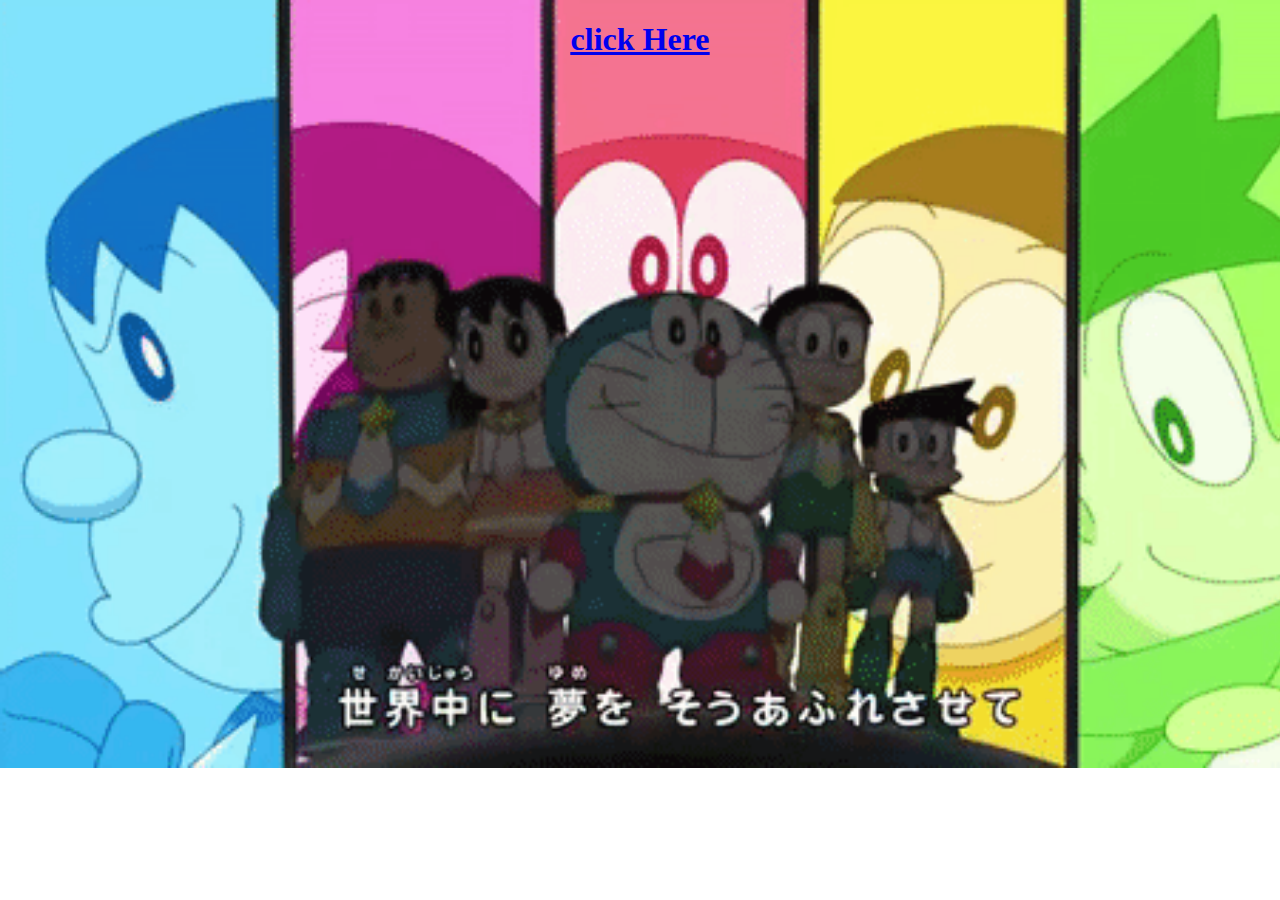
<file: doremon/index.html>
<!DOCTYPE html>
<html>
<head>
<meta name="viewport" content="width=device-width, initial-scale=1">
<title>introduction folder</title>
</head>
<a href="doremon.html">
<body style="background-image: url(doremon1.gif);background-repeat:no-repeat;background-size:1365px; background-position;6 ">
<center><u><b><h1>click Here</h1></b></u></center>
</a>
</body>
</html>
</file>
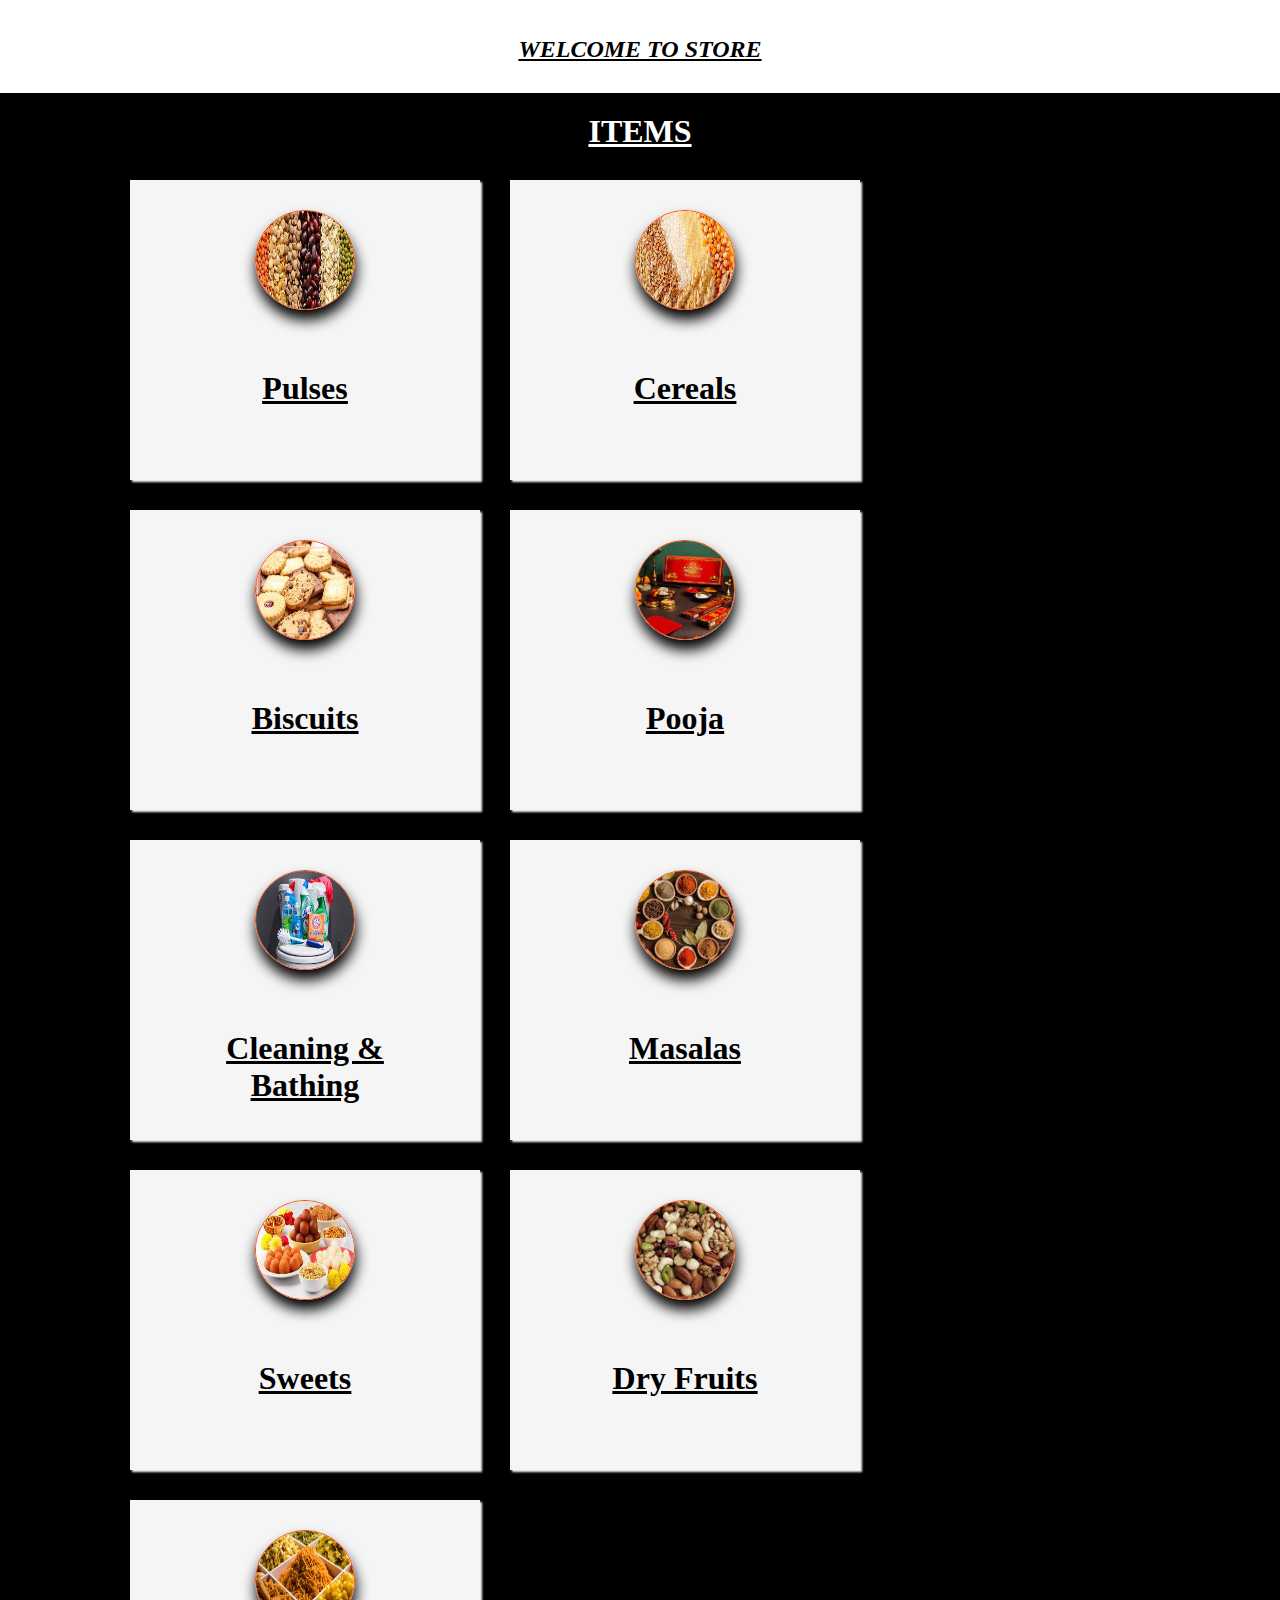
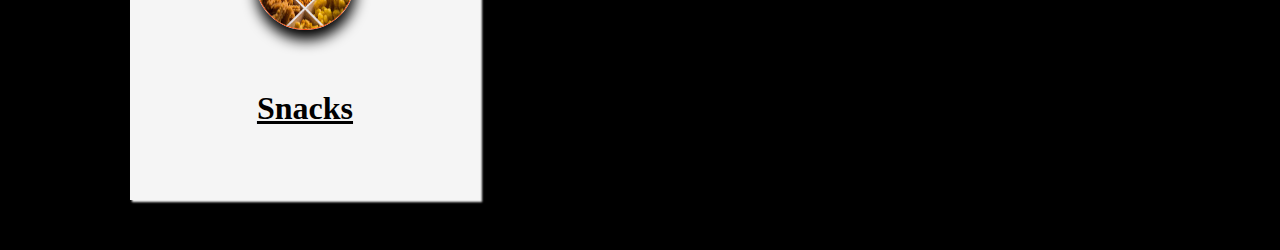
<file: mama's web/index.html>
<!DOCTYPE html>
<html lang="en">
<head>
    <meta charset="UTF-8">
    <meta name="viewport" content="width=device-width, initial-scale=1.0">
    <title>Kamal Kirana Store</title>
    <link rel="stylesheet" href="main.css"
</head>
<body>
    <br><br>
    <center>
    <i><u><h2>WELCOME TO STORE</h2></u></i>
</center>
<div id="items">
<h1><u>ITEMS</u></h1>

<div id="rows">
<div id="columns">
    <div class="box">
    <a href="pulses.html" target="main">
	<div class="image">
	<img src="pulses.jpg"></img>
         <br>
    </div>
	<div class="sub_tag">
	<u><h1>Pulses</h1></u>
	</div>
</a>
</div>
</div>

<div class="columns">
    <div class="box">
    <a href="cereals.html" target="main">
	<div class="image">
	<img src="cereals.jpg"></img>
         <br>
    </div>
	<div class="sub_tag">
	<u><h1>Cereals</h1></u>
	</div>
</a>
</div>
</div>

<div class="columns">
    <div class="box">
    <a href="biscuits.html" target="main">
	<div class="image">
	<img src="biscuits.jpg"></img>
         <br>
    </div>
	<div class="sub_tag">
	<u><h1>Biscuits</h1></u>
	</div>
</a>
</div>
</div>

<div class="columns">
    <div class="box">
    <a href="pooja.html" target="main">
	<div class="image">
	<img src="pooja.jpg"></img>
         <br>
    </div>
	<div class="sub_tag">
	<u><h1>Pooja</h1></u>
	</div>
</a>
</div>
</div>

<div id="columns">
    <div class="box">
    <a href="clean.html" target="main">
	<div class="image">
	<img src="clean.jpg"></img>
         <br>
    </div>
	<div class="sub_tag">
	<u><h1>Cleaning & Bathing</h1></u>
	</div>
</a>
</div>
</div>

<div id="columns">
    <div class="box">
    <a href="masalas.html" target="main">
	<div class="image">
	<img src="masalas.jpg"></img>
         <br>
    </div>
	<div class="sub_tag">
	<u><h1>Masalas</h1></u>
	</div>
</a>
</div>
</div>

<div id="columns">
    <div class="box">
    <a href="sweets.html" target="main">
	<div class="image">
	<img src="sweets.jpg"></img>
         <br>
    </div>
	<div class="sub_tag">
	<u><h1>Sweets</h1></u>
	</div>
</a>
</div>
</div>

<div id="columns">
    <div class="box">
    <a href="dry_fruits.html" target="main">
	<div class="image">
	<img src="dry_fruits.jpg"></img>
         <br>
    </div>
	<div class="sub_tag">
	<u><h1>Dry Fruits</h1></u>
	</div>
</a>
</div>
</div>

<div id="columns">
    <div class="box">
    <a href="snacks.html" target="main">
	<div class="image">
	<img src="snacks.jpg"></img>
         <br>
    </div>
	<div class="sub_tag">
	<u><h1>Snacks</h1></u>
	</div>
</a>
</div>
</div>

</div>
</div>
</body>
</html>
</file>
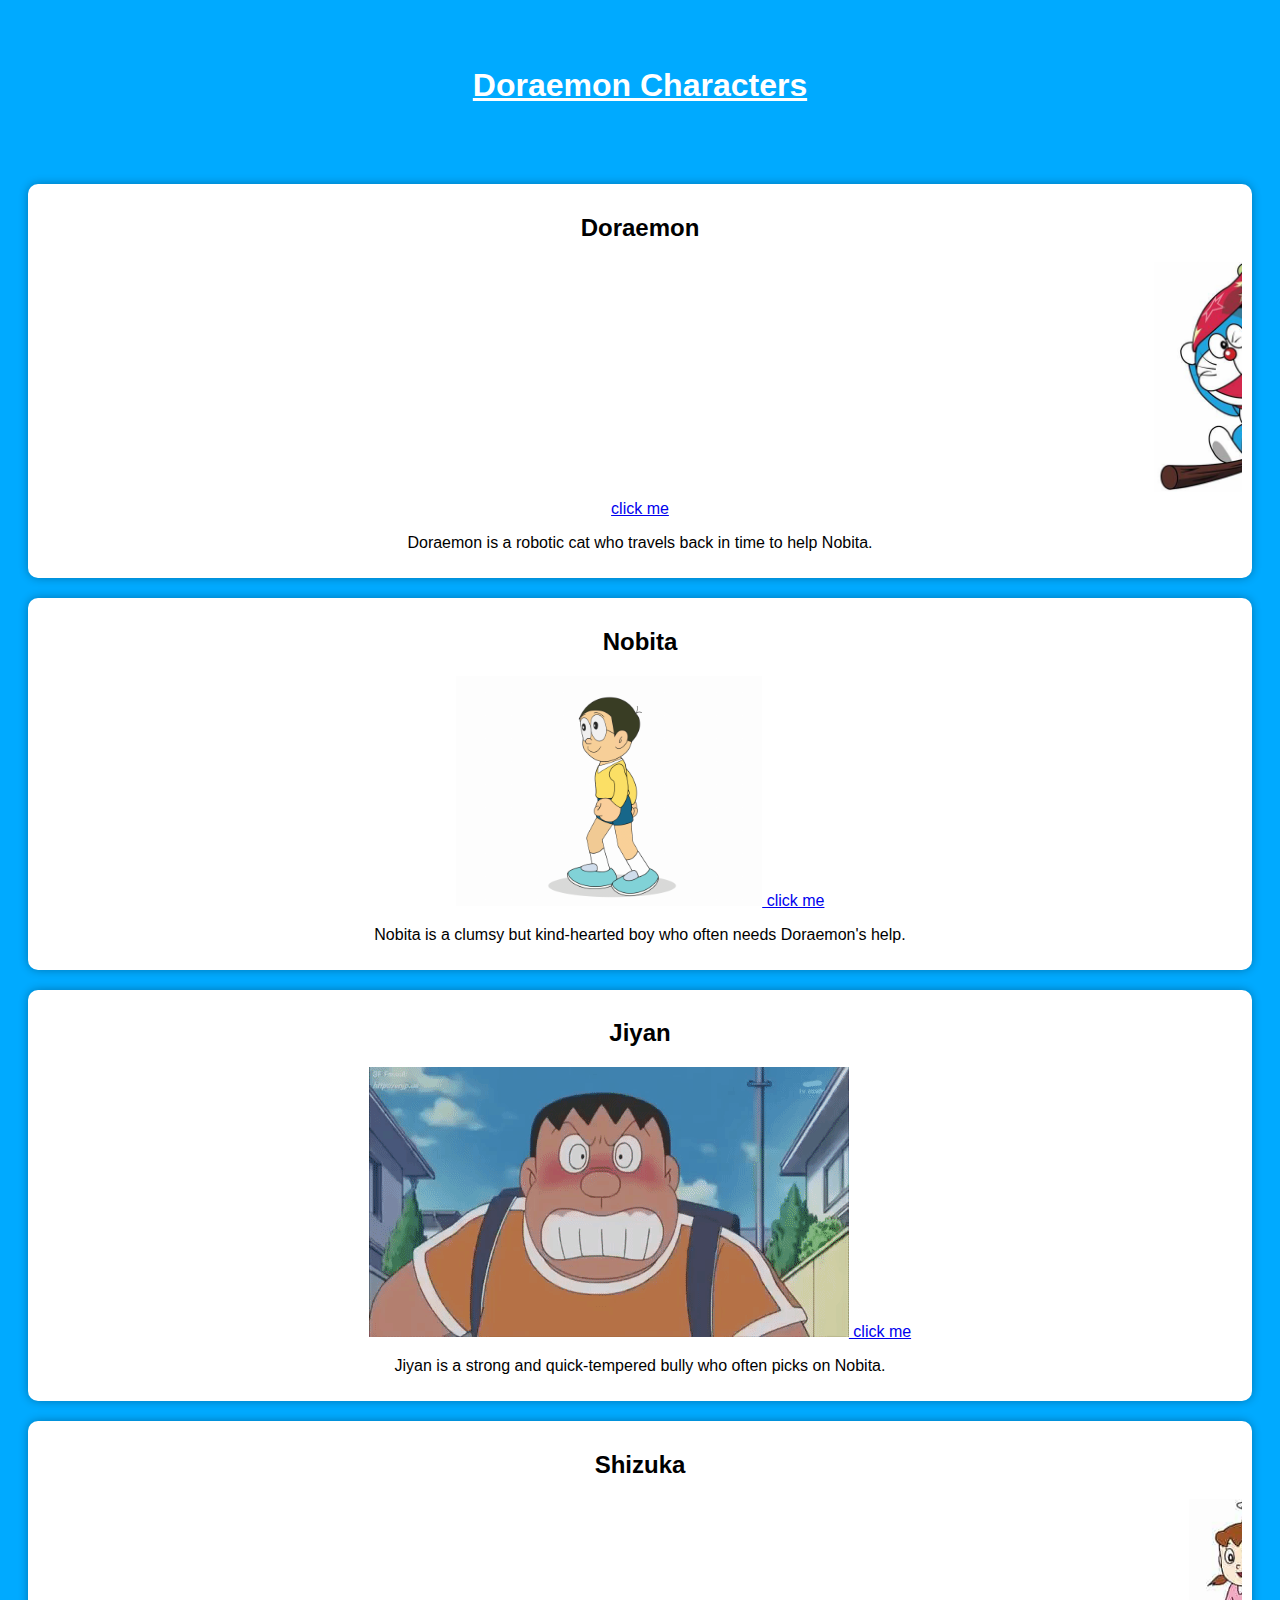
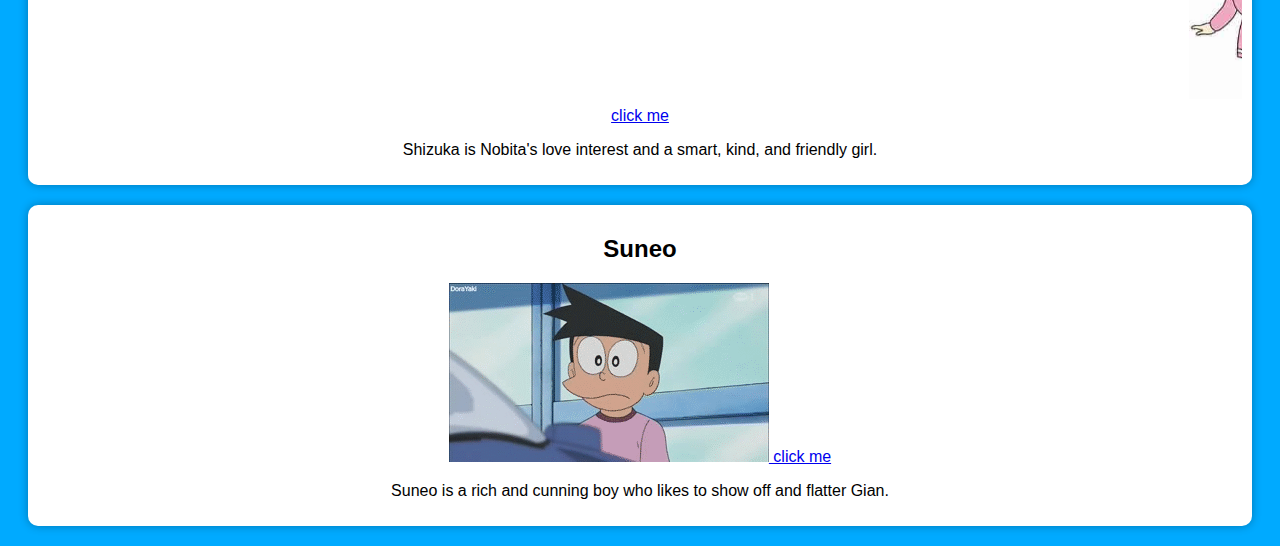
<file: doremon/doremon.html>
<!DOCTYPE html>
<html lang="en">
<head>
    <meta charset="UTF-8">
    <meta name="viewport" content="width=device-width, initial-scale=1.0">
	<meta name="viewport" content="width=device-width, initial-scale=1">
    <title>Doraemon Characters</title>
    <style>
        body {
            background-color: #00aaff;
            font-family: Arial, sans-serif;
        }
        h1 {
            text-align: center;
            color: white;
            padding: 20px;
        }
        .character {
            text-align: center;
            margin: 20px;
            padding: 10px;
            background-color: white;
            border-radius: 10px;
            box-shadow: 0 0 10px rgba(0, 0, 0, 0.3);
        }
        .character img {
            max-width: 100%;
        }
    </style>
</head>
<body>
<audio autoplay loop src="Doraemon.mp3" type="audio"></audio>

    <u style="text-align: center;
            color: white;
            padding: 20px;" ><h1>Doraemon Characters</h1></u>

    <div class="character">
        <h2>Doraemon</h2>
        <a href="doremon_file.html">
		<marquee scrollamount="10"><img src="doremon1.jpg" alt="Doraemon"height="230"></marquee>
		click me</a>
        <p>Doraemon is a robotic cat who travels back in time to help Nobita.</p>
    </div>

    <div class="character">
        <h2>Nobita</h2>
       <a href="nobita_file.html" >
	   <img src="nobita1.gif" alt="Nobita Nobi" height="230">
		click me</a>
        <p>Nobita is a clumsy but kind-hearted boy who often needs Doraemon's help.</p>
    </div>
	
	    <div class="character">
        <h2>Jiyan</h2>
       <a href="jiyan_file.html" >
	   <img src="jiyan1.gif" alt="Nobita Nobi">
		click me</a>
        <p>Jiyan is a strong and quick-tempered bully who often picks on Nobita.</p>
    </div>

    <div class="character">
        <h2>Shizuka</h2>
        <a href="shizuka_file.html" >
		<marquee direction="left"><img src="shizuka.jpg" alt="Nobita Nobi" height="200"></marquee>
		click me</a>
        <p>Shizuka is Nobita's love interest and a smart, kind, and friendly girl. </p>
    </div>
	
	<div class="character">
        <h2>Suneo</h2>
        <a href="suneo_file.html" >
		<img src="suneo1.gif" alt="Nobita Nobi">
		click me</a>
        <p>Suneo is a rich and cunning boy who likes to show off and flatter Gian. </p>
    </div>
	



    <!-- Add more characters as needed -->

</body>
</html>
</file>
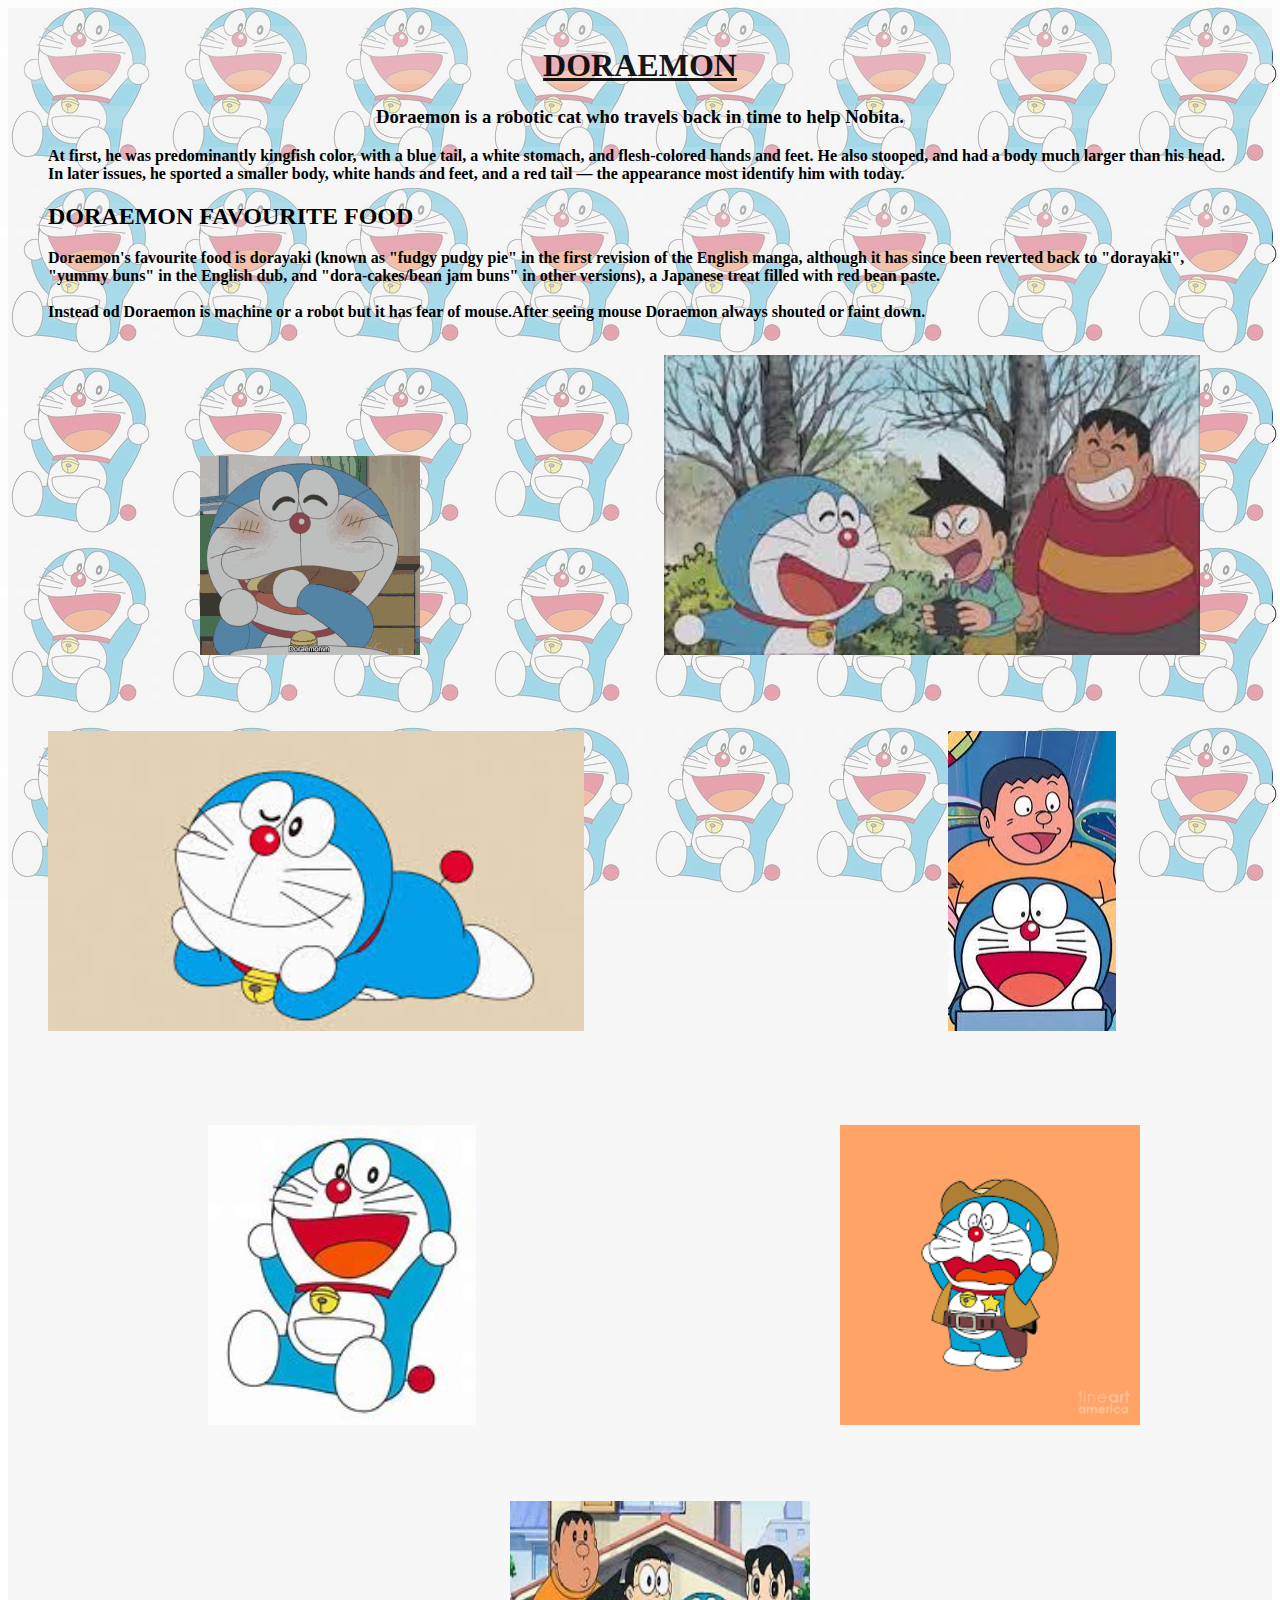
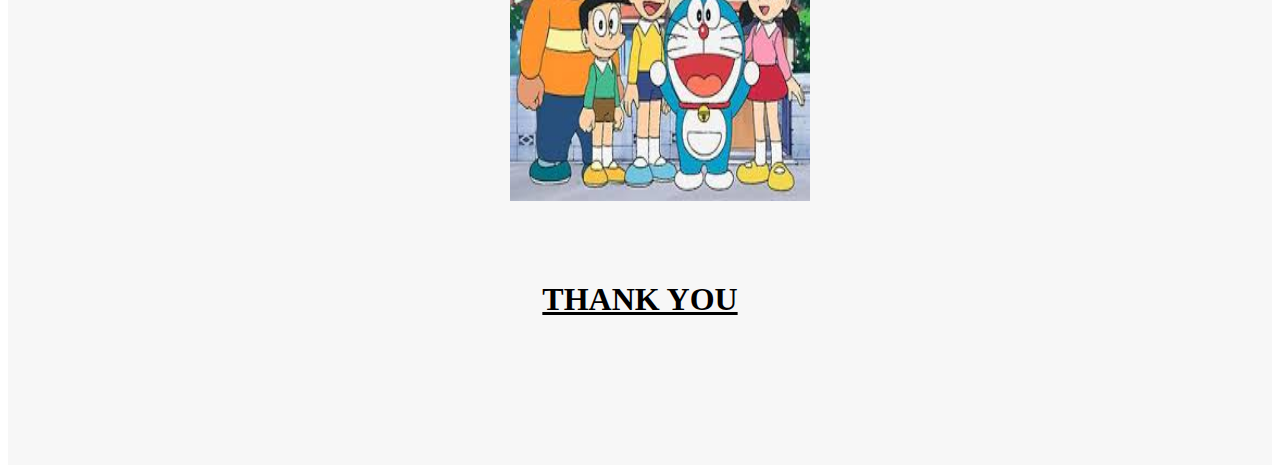
<file: doremon/doremon_file.html>
<!--doreamon file-->
<!DOCTYPE html>
<html>
<head>
<title>the doraemon </title>
	<link rel="stylesheet" href="opecity.css">
	<meta name="viewport" content="width=device-width, initial-scale=1">
</head>
<body background="doraemon.jpg" style="background-attachment:fixed;">
<audio autoplay loop src="Doraemon.mp3" type="audio"></audio>
<div style="background-color:#f2f2f295; color:black;">
<br>
<b><u><h1 style="opacity:0.9; color:black; text-align:center;">DORAEMON</h1></u></b>
<b><h3 align="center">Doraemon is a robotic cat who travels back in time to help Nobita.</h3></b>
<b><blockquote><p>At first, he was predominantly kingfish color, with a blue tail, a white stomach, and flesh-colored hands and feet. He also stooped, and had a body much larger than his head. In later issues, he sported a smaller body, white hands and feet, and a red tail — the appearance most identify him with today. <br>
<h2>DORAEMON FAVOURITE FOOD</h2>
Doraemon's favourite food is dorayaki (known as "fudgy pudgy pie" in the first revision of the English manga, although it has since been reverted back to "dorayaki", "yummy buns" in the English dub, and "dora-cakes/bean jam buns" in other versions), a Japanese treat filled with red bean paste.
<br><br>Instead od Doraemon is machine or a robot but it has fear of mouse.After seeing mouse Doraemon always shouted or faint down.
</p></blockquote></b>
<br> 
 &nbsp; &nbsp; &nbsp; &nbsp; &nbsp; &nbsp; &nbsp; &nbsp; &nbsp;  &nbsp; &nbsp; &nbsp; &nbsp; &nbsp; 
  &nbsp; &nbsp; &nbsp; &nbsp; &nbsp; 
  &nbsp; &nbsp; &nbsp; &nbsp; &nbsp; 

<img src="doracake.gif"></img>
 &nbsp; &nbsp; &nbsp; &nbsp; &nbsp; &nbsp; &nbsp; &nbsp; &nbsp; &nbsp; &nbsp; &nbsp; &nbsp; &nbsp; &nbsp; &nbsp; &nbsp; &nbsp; &nbsp; &nbsp; &nbsp; &nbsp; &nbsp; &nbsp; &nbsp; &nbsp; &nbsp; &nbsp; &nbsp; &nbsp; 
 <img src="suneo2.jpg" height="300"></img>
    <br><br><br><br><br>&nbsp; &nbsp; &nbsp; &nbsp; &nbsp;  
	 <img src="doraemon2.jpg" height="300"></img>
   &nbsp; &nbsp; &nbsp; &nbsp; &nbsp; 
  &nbsp; &nbsp; &nbsp; &nbsp; &nbsp; 
    &nbsp; &nbsp; &nbsp; &nbsp; &nbsp; 
  &nbsp; &nbsp; &nbsp; &nbsp; &nbsp; 
      &nbsp; &nbsp; &nbsp; &nbsp; &nbsp; 
  &nbsp; &nbsp; &nbsp; &nbsp; &nbsp; 
&nbsp; &nbsp; &nbsp; &nbsp; &nbsp; 
      &nbsp; &nbsp; &nbsp; &nbsp; &nbsp; 
  &nbsp; &nbsp; &nbsp; &nbsp; &nbsp; 


   <img src="jiyan8.jpg" height="300"></img>
  &nbsp; &nbsp; &nbsp; &nbsp; &nbsp; 
  &nbsp; &nbsp; &nbsp; &nbsp; &nbsp; 
    &nbsp; &nbsp; &nbsp; &nbsp; &nbsp; 
  &nbsp; &nbsp; &nbsp; &nbsp; &nbsp; 
      &nbsp; &nbsp; &nbsp; &nbsp; &nbsp; 
<br><br><br><br><br>

     &nbsp; &nbsp; &nbsp; &nbsp; &nbsp; 
  &nbsp; &nbsp; &nbsp; &nbsp; &nbsp; 
    &nbsp; &nbsp; &nbsp; &nbsp; &nbsp; 
  &nbsp; &nbsp; &nbsp; &nbsp; &nbsp; 
  &nbsp; &nbsp; &nbsp; &nbsp; &nbsp; 
	  

<img src="doraemon.jpg" height="300"></img>
  &nbsp; &nbsp; &nbsp; &nbsp; &nbsp; 
  &nbsp; &nbsp; &nbsp; &nbsp; &nbsp; 
    &nbsp; &nbsp; &nbsp; &nbsp; &nbsp; 
  &nbsp; &nbsp; &nbsp; &nbsp; &nbsp; 
    &nbsp; &nbsp; &nbsp; &nbsp; &nbsp; 
  &nbsp; &nbsp; &nbsp; &nbsp; &nbsp; 
  &nbsp; &nbsp; &nbsp; &nbsp; &nbsp; 
      &nbsp; &nbsp; &nbsp; &nbsp; &nbsp; 
  &nbsp; &nbsp; &nbsp; &nbsp; &nbsp; 


 <img src="doraemon1.jpg" height="300" width="300"></img>
<br><br><br><br><br>
<center>  &nbsp; &nbsp; &nbsp; &nbsp; &nbsp; 
<img src="group.jpg" height="300" width="300"></img>	
<br><br><br><br>
<u><b><h1>THANK YOU</h1></b><u>
</center>
<br><br><br><br><br><br><br>
</div>
</body>
</html>
</file>
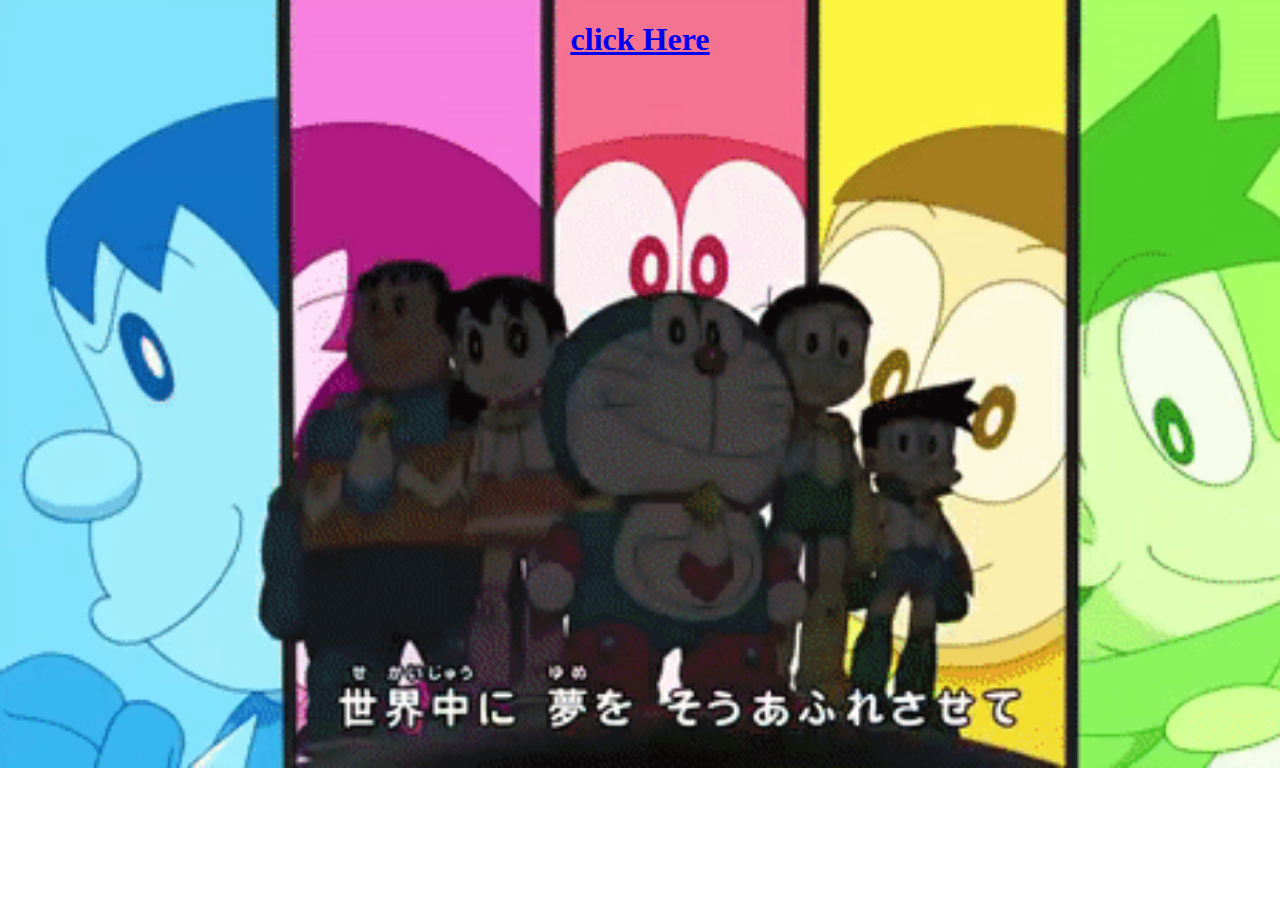
<file: doremon/intro.html>
<!DOCTYPE html>
<html>
<head>
<meta name="viewport" content="width=device-width, initial-scale=1">
<title>introduction folder</title>
</head>
<a href="doremon.html">
<body style="background-image: url(doremon1.gif);background-repeat:no-repeat;background-size:1365px; background-position;6 ">
<center><u><b><h1>click Here</h1></b></u></center>
</a>
</body>
</html>
</file>
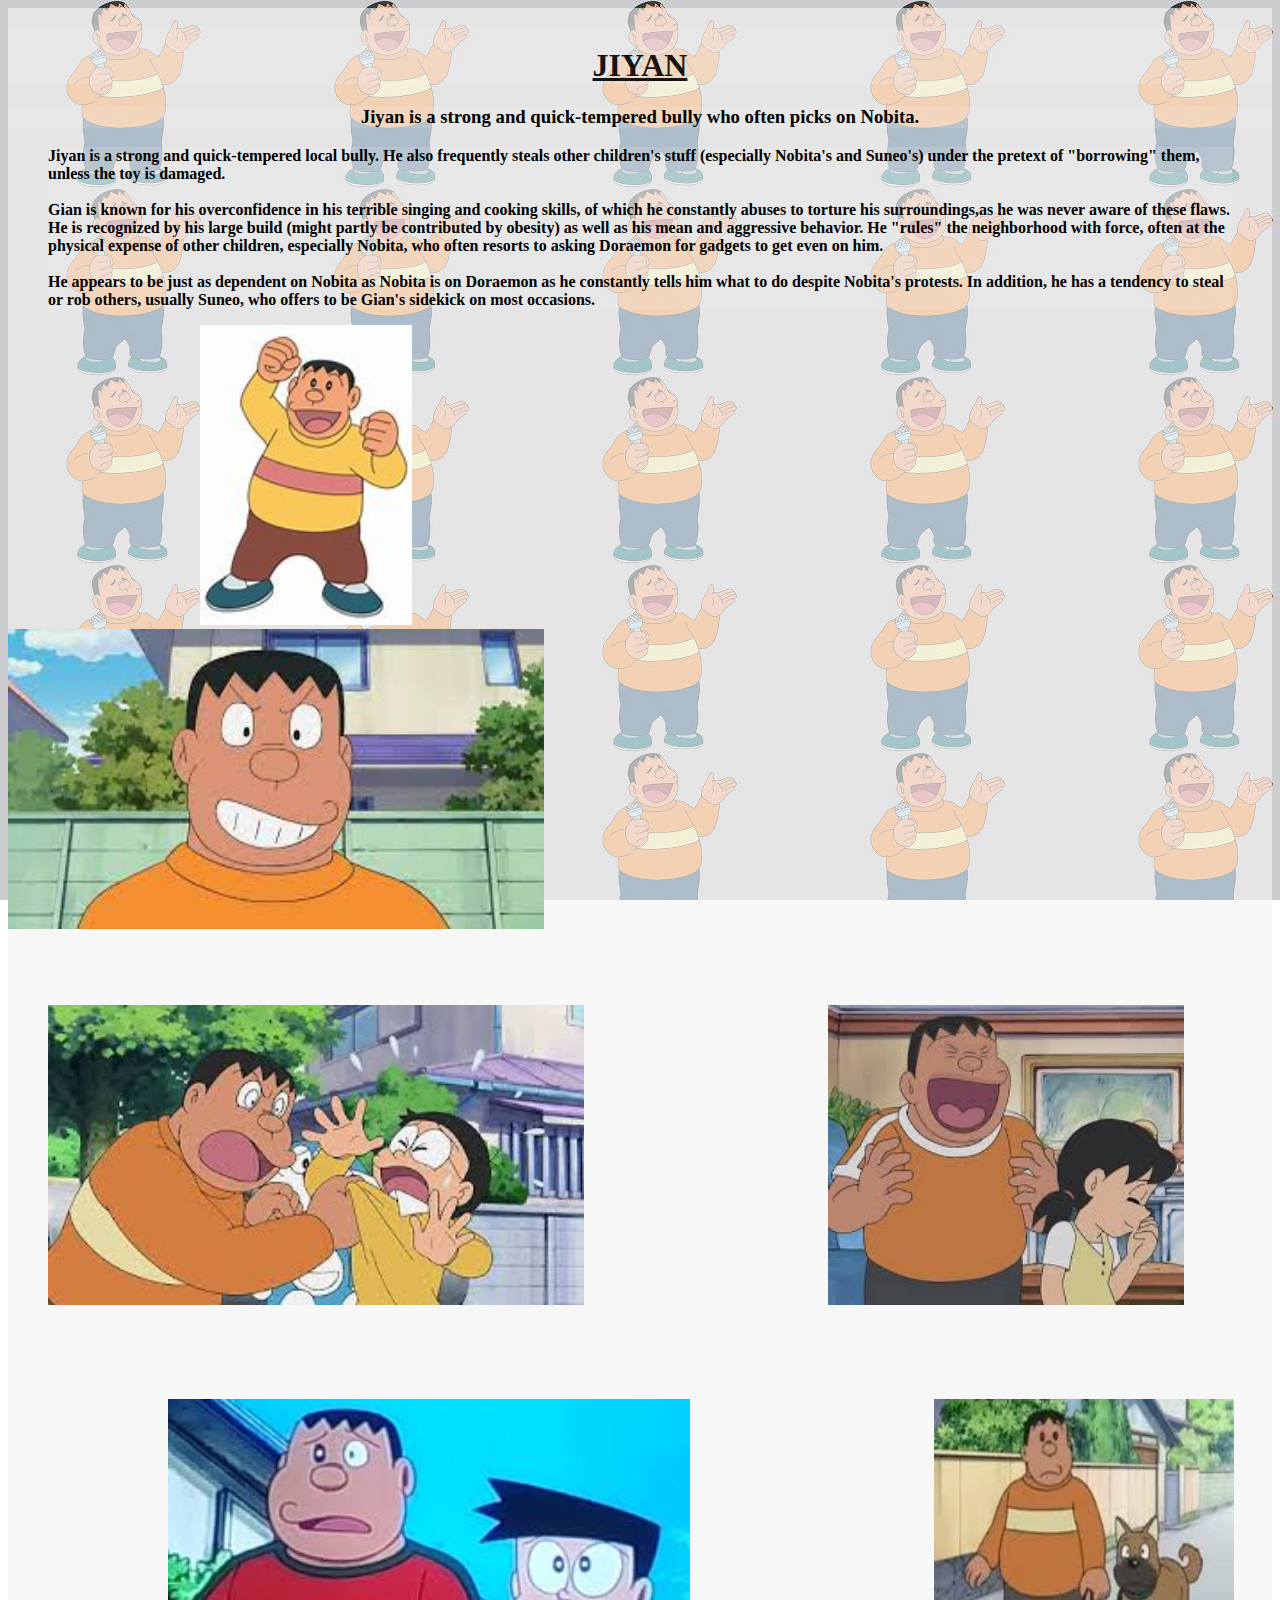
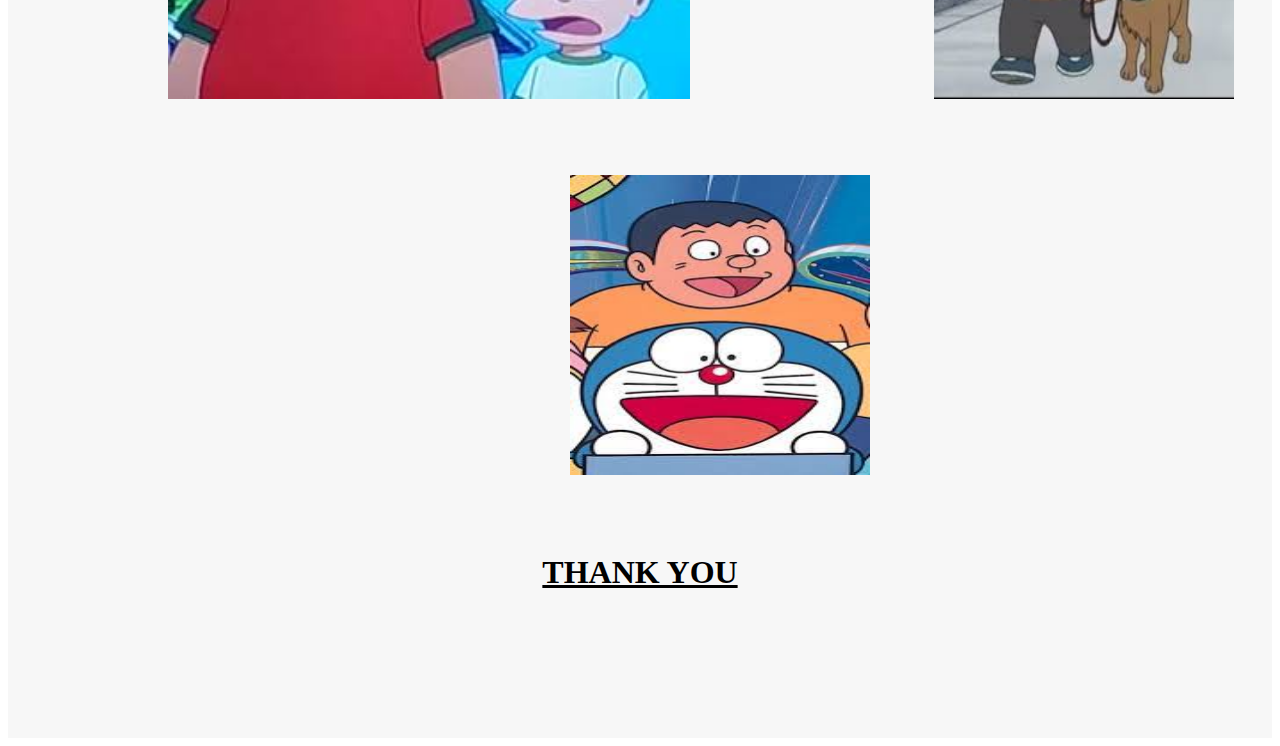
<file: doremon/jiyan_file.html>
<!--jiyan file-->
<!DOCTYPE html>
<html>
<head>
<title>the jiyan </title>
	<link rel="stylesheet" href="opecity.css">
	<meta name="viewport" content="width=device-width, initial-scale=1">
</head>
<body background="jiyan3.jpg" style="background-attachment:fixed;">
<audio autoplay loop src="Doraemon.mp3" type="audio"></audio>

<div style="background-color:#f2f2f295; color:black;">
<br>
<b><u><h1 style="opacity:0.9; color:black; text-align:center;">JIYAN</h1></u></b>
<b><h3 align="center">Jiyan is a strong and quick-tempered bully who often picks on Nobita.</h3></b>
<b><blockquote><p>Jiyan  is a strong and quick-tempered local bully. He also frequently steals other children's stuff (especially Nobita's and Suneo's) under the pretext of "borrowing" them, unless the toy is damaged.
<br><br>Gian is known for his overconfidence in his terrible singing and cooking skills, of which he constantly abuses to torture his surroundings,as he was never aware of these flaws.  He is recognized by his large build (might partly be contributed by obesity) as well as his mean and aggressive behavior. He "rules" the neighborhood with force, often at the physical expense of other children, especially Nobita, who often resorts to asking Doraemon for gadgets to get even on him.
<br><br>
 He appears to be just as dependent on Nobita as Nobita is on Doraemon as he constantly tells him what to do despite Nobita's protests. In addition, he has a tendency to steal or rob others, usually Suneo, who offers to be Gian's sidekick on most occasions.</p></blockquote></b>
 &nbsp; &nbsp; &nbsp; &nbsp; &nbsp; &nbsp; &nbsp; &nbsp; &nbsp;  &nbsp; &nbsp; &nbsp; &nbsp; &nbsp; 
  &nbsp; &nbsp; &nbsp; &nbsp; &nbsp; 
  &nbsp; &nbsp; &nbsp; &nbsp; &nbsp; 

 <img src="jiyan.jpg" height="300"></img>
 &nbsp; &nbsp; &nbsp; &nbsp; &nbsp; &nbsp; &nbsp; &nbsp; &nbsp; &nbsp; &nbsp; &nbsp; &nbsp; &nbsp; &nbsp; &nbsp; &nbsp; &nbsp; &nbsp; &nbsp; &nbsp; &nbsp; &nbsp; &nbsp; &nbsp; &nbsp; &nbsp; &nbsp; &nbsp; &nbsp; &nbsp; &nbsp; &nbsp; &nbsp; &nbsp; &nbsp; &nbsp; &nbsp; &nbsp; &nbsp; &nbsp; &nbsp; &nbsp; &nbsp; 
  <img src="jiyan2.jpg" height="300"></img>
    <br><br><br><br><br>&nbsp; &nbsp; &nbsp; &nbsp; &nbsp;  
	 <img src="jiyan4.jpg" height="300"></img>
   &nbsp; &nbsp; &nbsp; &nbsp; &nbsp; 
  &nbsp; &nbsp; &nbsp; &nbsp; &nbsp; 
    &nbsp; &nbsp; &nbsp; &nbsp; &nbsp; 
  &nbsp; &nbsp; &nbsp; &nbsp; &nbsp; 
      &nbsp; &nbsp; &nbsp; &nbsp; &nbsp; 
  &nbsp; &nbsp; &nbsp; &nbsp; &nbsp; 


   <img src="jiyan5.jpg" height="300"></img>
  &nbsp; &nbsp; &nbsp; &nbsp; &nbsp; 
  &nbsp; &nbsp; &nbsp; &nbsp; &nbsp; 
    &nbsp; &nbsp; &nbsp; &nbsp; &nbsp; 
  &nbsp; &nbsp; &nbsp; &nbsp; &nbsp; 
      &nbsp; &nbsp; &nbsp; &nbsp; &nbsp; 
  &nbsp; &nbsp; &nbsp; &nbsp; &nbsp; 
<br><br><br><br><br>

     &nbsp; &nbsp; &nbsp; &nbsp; &nbsp; 
  &nbsp; &nbsp; &nbsp; &nbsp; &nbsp; 
    &nbsp; &nbsp; &nbsp; &nbsp; &nbsp; 
  &nbsp; &nbsp; &nbsp; &nbsp; &nbsp; 
<img src="jiyan6.jpg" height="300"></img>
  &nbsp; &nbsp; &nbsp; &nbsp; &nbsp; 
  &nbsp; &nbsp; &nbsp; &nbsp; &nbsp; 
    &nbsp; &nbsp; &nbsp; &nbsp; &nbsp; 
  &nbsp; &nbsp; &nbsp; &nbsp; &nbsp; 
    &nbsp; &nbsp; &nbsp; &nbsp; &nbsp; 
  &nbsp; &nbsp; &nbsp; &nbsp; &nbsp; 

 <img src="jiyan7.jpg" height="300" width="300"></img>
<br><br><br><br><br>
<center>  &nbsp; &nbsp; &nbsp; &nbsp; &nbsp; 
  &nbsp; &nbsp; &nbsp; &nbsp; &nbsp; 
  &nbsp; &nbsp; &nbsp; &nbsp; &nbsp; 
  &nbsp; &nbsp; &nbsp; &nbsp; &nbsp; 
<img src="jiyan8.jpg" height="300" width="300"></img>	
<br><br><br><br>
<u><b><h1>THANK YOU</h1></b><u>
</center>
<br><br><br><br><br><br><br>

</div>
</body>
</html>
</file>
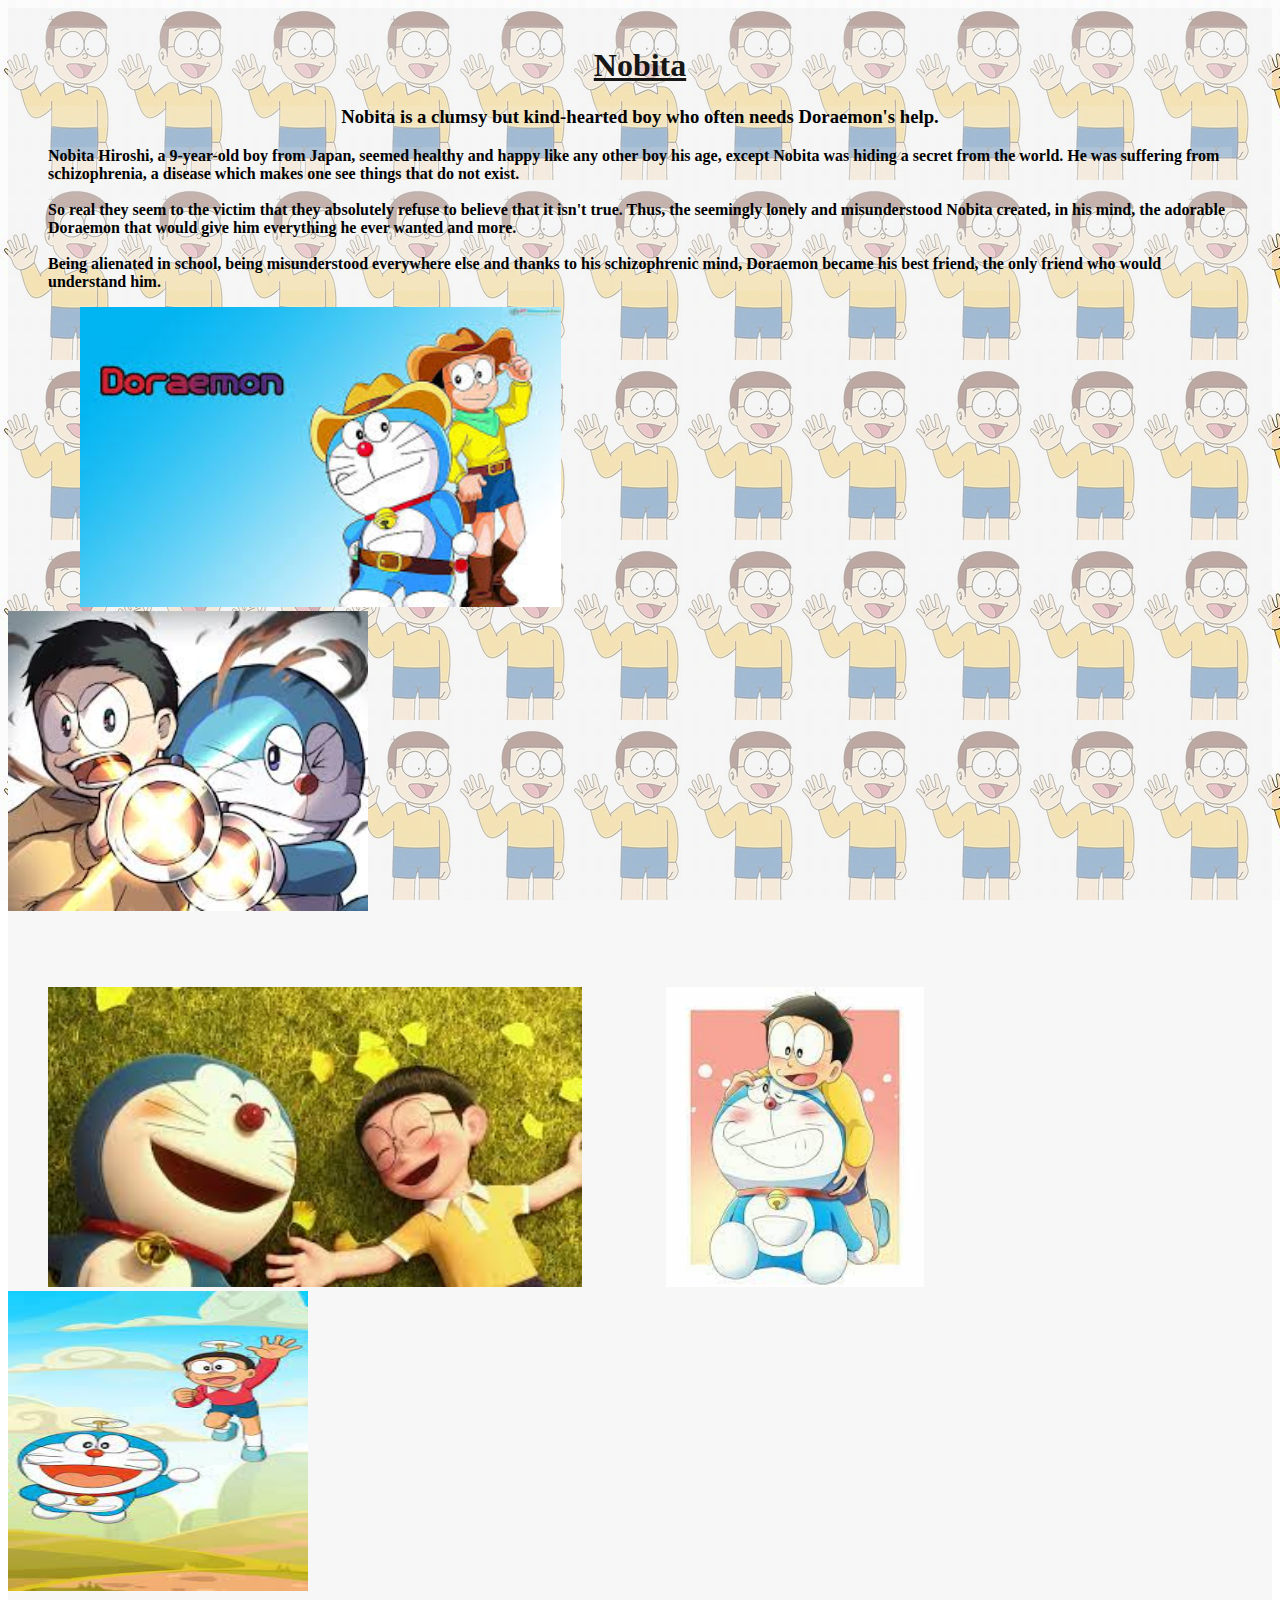
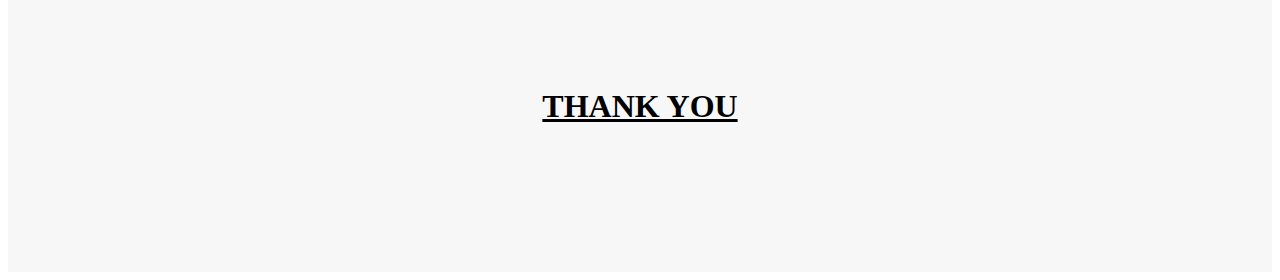
<file: doremon/nobita_file.html>
<!--nobita file-->
<!DOCTYPE html>
<html>
<head>
<title>the nobita</title>
	<link rel="stylesheet" href="opecity.css">
	<meta name="viewport" content="width=device-width, initial-scale=1">
</head>
<body background="nobita.jpg" style="background-attachment:fixed;">
<audio autoplay loop src="Doraemon.mp3" type="audio"></audio>

<div style="background-color:#f2f2f295; color:black;">
<br>
<b><u><h1 style="opacity:0.9; color:black; text-align:center;">Nobita</h1></u></b>
<b><h3 align="center">Nobita is a clumsy but kind-hearted boy who often needs Doraemon's help.</h3></b>
<b><blockquote><p>Nobita Hiroshi, a 9-year-old boy from Japan, seemed healthy and happy like any other boy his age, except Nobita was hiding a secret from the world. He was suffering from schizophrenia, a disease which makes one see things that do not exist.
 <br><br>So real they seem to the victim that they absolutely refuse to believe that it isn't true. Thus, the seemingly lonely and misunderstood Nobita created, in his mind, the adorable Doraemon that would give him everything he ever wanted and more. 
 <br><br>Being alienated in school, being misunderstood everywhere else and thanks to his schizophrenic mind, Doraemon became his best friend, the only friend who would understand him.</p></blockquote></b>
&nbsp; &nbsp; &nbsp; &nbsp; &nbsp; &nbsp; &nbsp; &nbsp; &nbsp;
 <img src="doranobi.jpg" height="300"></img> 
 &nbsp; &nbsp; &nbsp; &nbsp; &nbsp; &nbsp; &nbsp; &nbsp; &nbsp; &nbsp; &nbsp; &nbsp; &nbsp; &nbsp; &nbsp; &nbsp; &nbsp; &nbsp; &nbsp; &nbsp; &nbsp; &nbsp; &nbsp; &nbsp; &nbsp; &nbsp; &nbsp; &nbsp; &nbsp; &nbsp; &nbsp; &nbsp; &nbsp; &nbsp; &nbsp; &nbsp; &nbsp; &nbsp; &nbsp; &nbsp; &nbsp; &nbsp; &nbsp; &nbsp; 
  <img src="doranobi1.jpg" height="300"></img>
    <br><br><br><br><br>&nbsp; &nbsp; &nbsp; &nbsp; &nbsp; 
 <img src="doranobi2.jpg" height="300"></img>
   &nbsp; &nbsp; &nbsp; &nbsp; &nbsp; 
  &nbsp; &nbsp; &nbsp; &nbsp; &nbsp; 


 <img src="doranobi3.jpg" height="300"></img>
  &nbsp; &nbsp; &nbsp; &nbsp; &nbsp; 
  &nbsp; &nbsp; &nbsp; &nbsp; &nbsp; 

 <img src="doranobi4.jpg" height="300" width="300"></img>
 <center>
<br><br><br><br>
<u><b><h1>THANK YOU</h1></b><u>
</center>
<br><br><br><br><br><br><br>

</div>
</body>
</html>
</file>
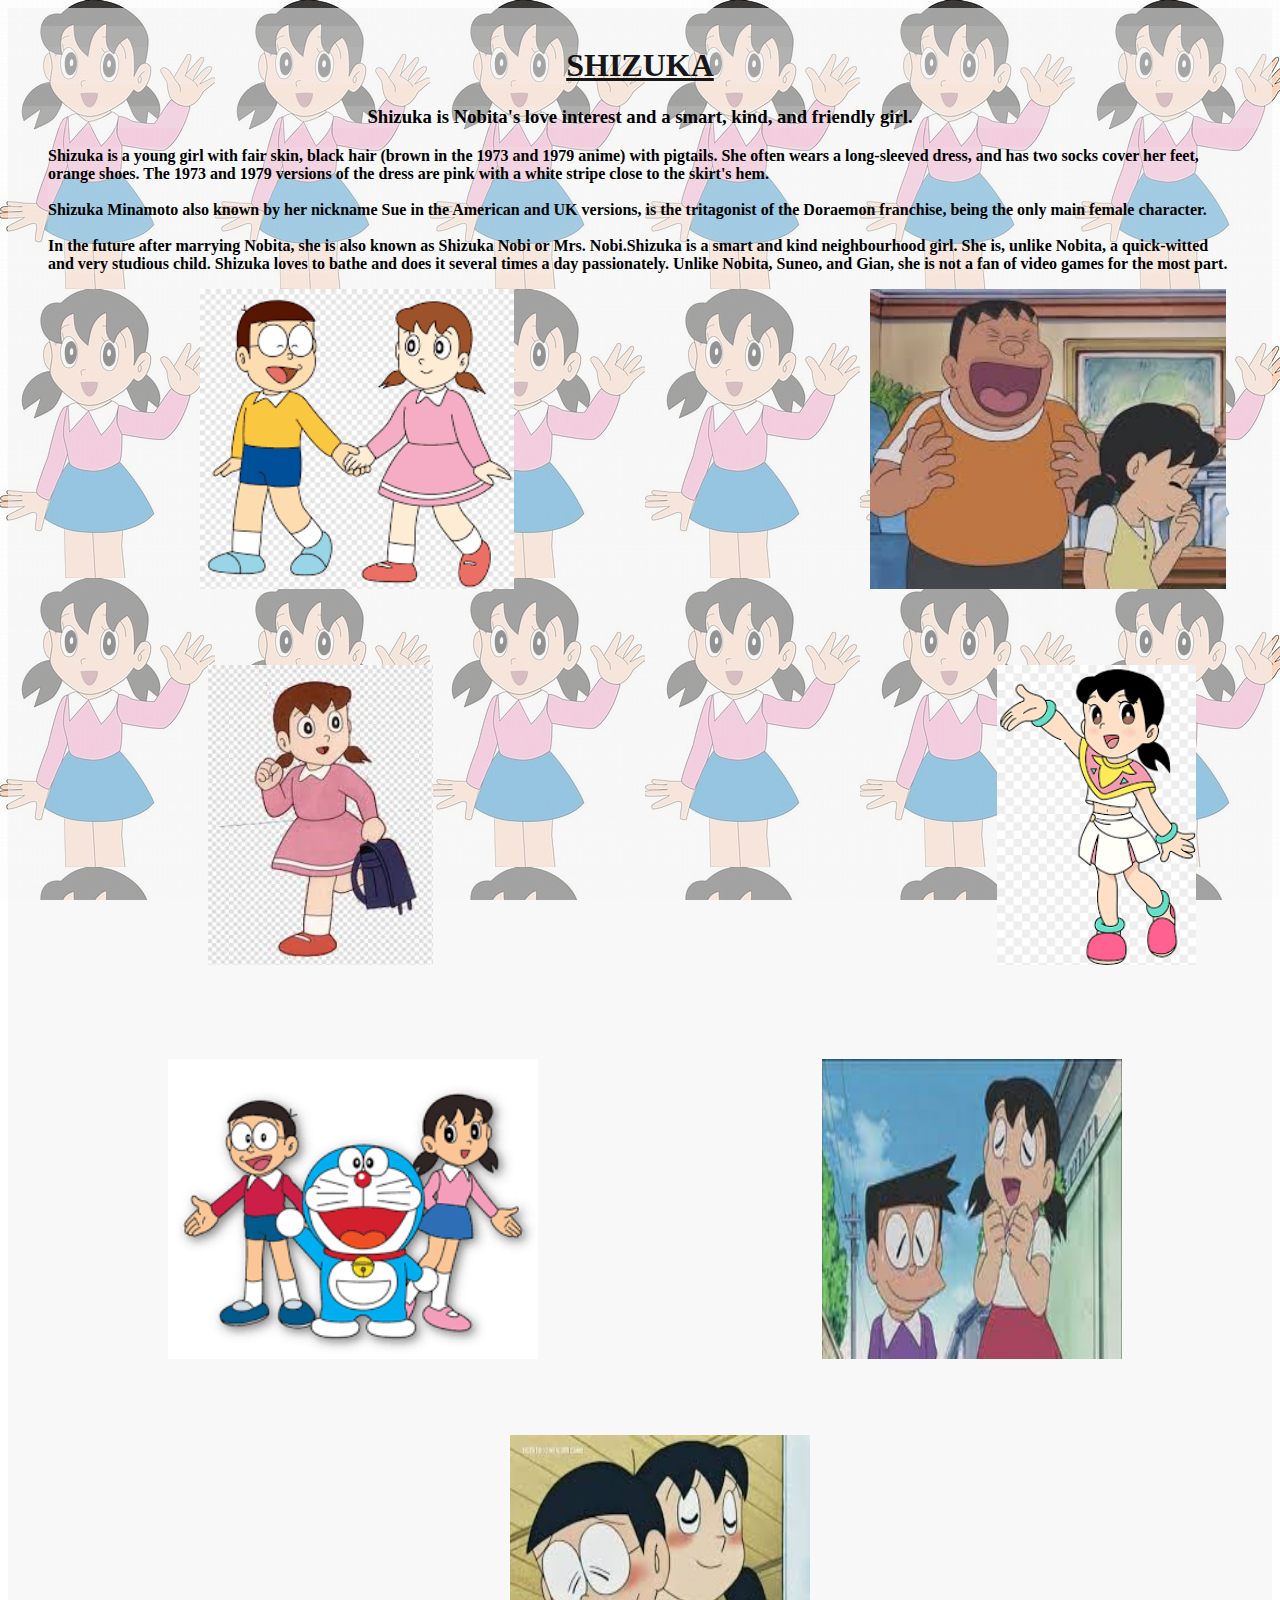
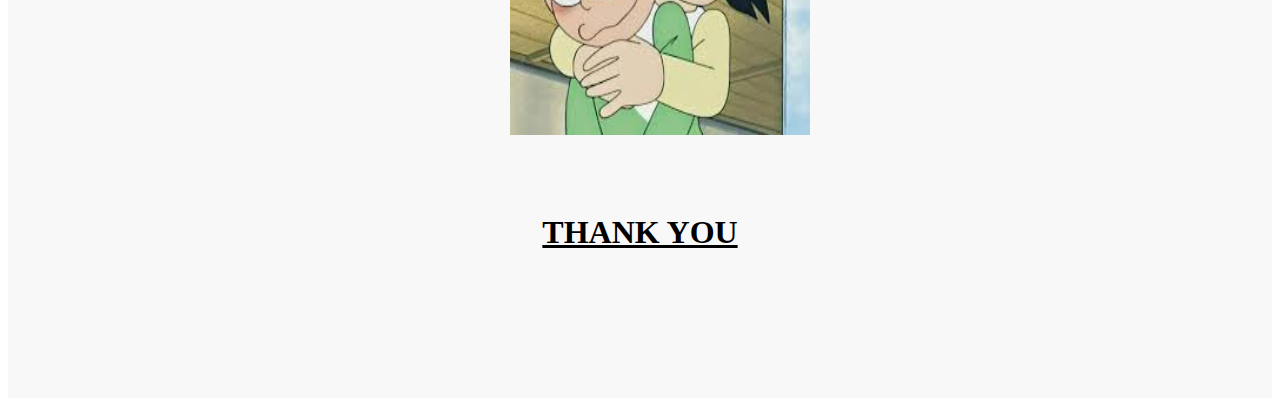
<file: doremon/shizuka_file.html>
<!--shizuka file-->
<!DOCTYPE html>
<html>
<head>
<title>the shizuka </title>
	<link rel="stylesheet" href="opecity.css">
	<meta name="viewport" content="width=device-width, initial-scale=1"> 
</head>
<body background="shizuka2.jpg" style="background-attachment:fixed;">
<audio autoplay loop src="Doraemon.mp3" type="audio"></audio>

<div style="background-color:#f2f2f280; color:black;">
<br>
<b><u><h1 style="opacity:0.9; color:black; text-align:center;">SHIZUKA</h1></u></b>
<b><h3 align="center">Shizuka is Nobita's love interest and a smart, kind, and friendly girl.</h3></b>
<b><blockquote><p>Shizuka is a young girl with fair skin, black hair (brown in the 1973 and 1979 anime) with pigtails. She often wears a long-sleeved dress, and has two socks cover her feet, orange shoes. The 1973 and 1979 versions of the dress are pink with a white stripe close to the skirt's hem.
<br><br>Shizuka Minamoto  also known by her nickname Sue in the American and UK versions, is the tritagonist of the Doraemon franchise, being the only main female character.
<br><br>In the future after marrying Nobita, she is also known as Shizuka Nobi or Mrs. Nobi.Shizuka is a smart and kind neighbourhood girl. She is, unlike Nobita, a quick-witted and very studious child. Shizuka loves to bathe and does it several times a day passionately. Unlike Nobita, Suneo, and Gian, she is not a fan of video games for the most part. </p></blockquote></b> 

 &nbsp; &nbsp; &nbsp; &nbsp; &nbsp; &nbsp; &nbsp; &nbsp; &nbsp;  &nbsp; &nbsp; &nbsp; &nbsp; &nbsp; 
  &nbsp; &nbsp; &nbsp; &nbsp; &nbsp; 
  &nbsp; &nbsp; &nbsp; &nbsp; &nbsp; 

 <img src="shizuka1.jpg" height="300"></img>
 &nbsp; &nbsp; &nbsp; &nbsp; &nbsp; &nbsp; &nbsp; &nbsp; &nbsp; &nbsp; &nbsp; &nbsp; &nbsp; &nbsp; &nbsp; &nbsp; &nbsp; &nbsp; &nbsp; &nbsp; &nbsp; &nbsp; &nbsp; &nbsp; &nbsp; &nbsp; &nbsp; &nbsp; &nbsp; &nbsp; &nbsp; &nbsp; &nbsp; &nbsp; &nbsp; &nbsp; &nbsp; &nbsp; &nbsp; &nbsp; &nbsp; &nbsp; &nbsp; &nbsp; 
  <img src="jiyan5.jpg" height="300"></img>
    <br><br><br><br><br>&nbsp; &nbsp; &nbsp; &nbsp; &nbsp;   
	&nbsp; &nbsp; &nbsp; &nbsp; &nbsp; 
  &nbsp; &nbsp; &nbsp; &nbsp; &nbsp;       &nbsp; &nbsp; &nbsp; &nbsp; &nbsp; 
  &nbsp; &nbsp; &nbsp; &nbsp; &nbsp; 

  
	 <img src="shizuka3.jpg" height="300"></img>
   &nbsp; &nbsp; &nbsp; &nbsp; &nbsp; 
  &nbsp; &nbsp; &nbsp; &nbsp; &nbsp; 
    &nbsp; &nbsp; &nbsp; &nbsp; &nbsp; 
  &nbsp; &nbsp; &nbsp; &nbsp; &nbsp; 
      &nbsp; &nbsp; &nbsp; &nbsp; &nbsp; 
  &nbsp; &nbsp; &nbsp; &nbsp; &nbsp;       &nbsp; &nbsp; &nbsp; &nbsp; &nbsp;       &nbsp; &nbsp; &nbsp; &nbsp; &nbsp; 
  &nbsp; &nbsp; &nbsp; &nbsp; &nbsp; 
      &nbsp; &nbsp; &nbsp; &nbsp; &nbsp; 
  &nbsp; &nbsp; &nbsp; &nbsp; &nbsp; 

  &nbsp; &nbsp; &nbsp; &nbsp; &nbsp; 
      &nbsp; &nbsp; &nbsp; &nbsp; &nbsp; 
  &nbsp; &nbsp; &nbsp; &nbsp; &nbsp; 



   <img src="shizuka4.jpg" height="300"></img>
  &nbsp; &nbsp; &nbsp; &nbsp; &nbsp; 
  &nbsp; &nbsp; &nbsp; &nbsp; &nbsp; 
    &nbsp; &nbsp; &nbsp; &nbsp; &nbsp; 
  &nbsp; &nbsp; &nbsp; &nbsp; &nbsp; 
      &nbsp; &nbsp; &nbsp; &nbsp; &nbsp; 
  &nbsp; &nbsp; &nbsp; &nbsp; &nbsp; 
<br><br><br><br><br>

     &nbsp; &nbsp; &nbsp; &nbsp; &nbsp; 
  &nbsp; &nbsp; &nbsp; &nbsp; &nbsp; 
    &nbsp; &nbsp; &nbsp; &nbsp; &nbsp; 
  &nbsp; &nbsp; &nbsp; &nbsp; &nbsp; 
<img src="shizuka5.jpg" height="300"></img>
  &nbsp; &nbsp; &nbsp; &nbsp; &nbsp; 
  &nbsp; &nbsp; &nbsp; &nbsp; &nbsp; 
    &nbsp; &nbsp; &nbsp; &nbsp; &nbsp; 
  &nbsp; &nbsp; &nbsp; &nbsp; &nbsp; 
    &nbsp; &nbsp; &nbsp; &nbsp; &nbsp; 
  &nbsp; &nbsp; &nbsp; &nbsp; &nbsp;       &nbsp; &nbsp; &nbsp; &nbsp; &nbsp; 


 <img src="shizuka6.jpg" height="300" width="300"></img>
<br><br><br><br><br>
<center>  &nbsp; &nbsp; &nbsp; &nbsp; &nbsp; 
<img src="shizuka7.jpg" height="300" width="300"></img>	
<br><br><br><br>
<u><b><h1>THANK YOU</h1></b><u>
</center>
<br><br><br><br><br><br><br>

</div>
</body>
</html>
</file>
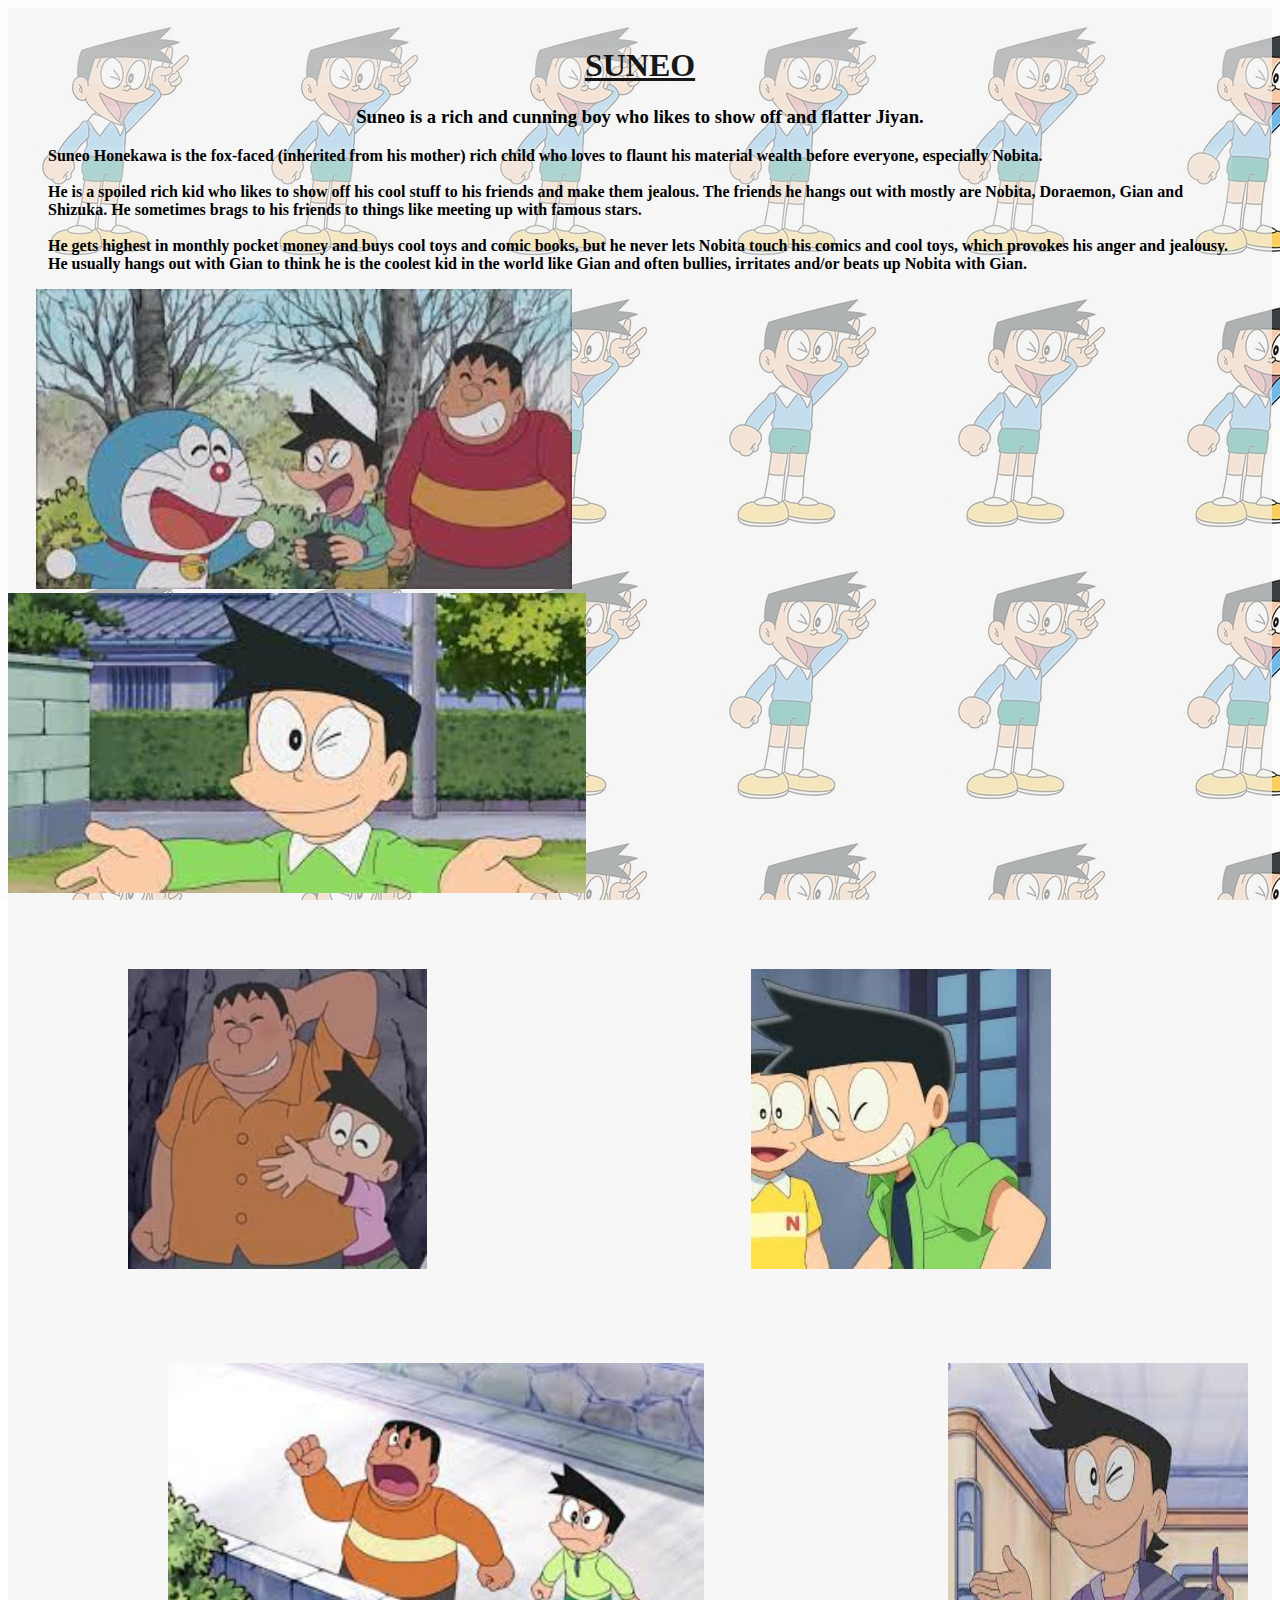
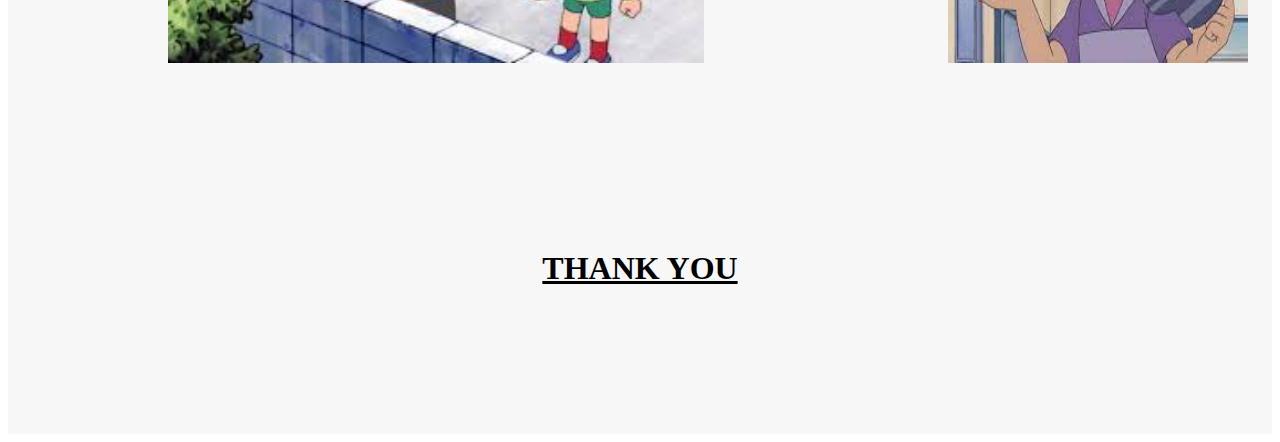
<file: doremon/suneo_file.html>
<!--suneo file-->
<!DOCTYPE html>
<html>
<head>
<title>the suneo </title>
	<link rel="stylesheet" href="opecity.css">
	<meta name="viewport" content="width=device-width, initial-scale=1">
</head>
<body background="suneo.jpg" style="background-attachment:fixed;">
<audio autoplay loop src="Doraemon.mp3" type="audio"></audio>

<div style="background-color:#f2f2f295; color:black;">
<br>
<b><u><h1 style="opacity:0.9; color:black; text-align:center;">SUNEO</h1></u></b>
<b><h3 align="center">Suneo is a rich and cunning boy who likes to show off and flatter Jiyan.</h3></b>
<b><blockquote><p>Suneo Honekawa is the fox-faced (inherited from his mother) rich child who loves to flaunt his material wealth before everyone, especially Nobita.
<br><br>He is a spoiled rich kid who likes to show off his cool stuff to his friends and make them jealous. The friends he hangs out with mostly are Nobita, Doraemon, Gian and Shizuka. He sometimes brags to his friends to things like meeting up with famous stars. 
<br><br>
He gets highest in monthly pocket money and buys cool toys and comic books, but he never lets Nobita touch his comics and cool toys, which provokes his anger and jealousy. He usually hangs out with Gian to think he is the coolest kid in the world like Gian and often bullies, irritates and/or beats up Nobita with Gian. </p></blockquote></b>
&nbsp; &nbsp; &nbsp;&nbsp; 
 <img src="suneo2.jpg" height="300"></img>
 &nbsp; &nbsp; &nbsp; &nbsp; &nbsp; &nbsp; &nbsp; &nbsp; &nbsp; &nbsp; &nbsp; &nbsp; &nbsp; &nbsp; &nbsp; &nbsp; &nbsp; &nbsp; &nbsp; &nbsp; &nbsp; &nbsp;  <img src="suneo3.jpg" height="300"></img>
    <br><br><br><br><br>&nbsp; &nbsp; &nbsp; &nbsp; &nbsp;  
	      &nbsp; &nbsp; &nbsp; &nbsp; &nbsp; 
  &nbsp; &nbsp; &nbsp; &nbsp; &nbsp; 
 <img src="suneo4.jpg" height="300"></img>
   &nbsp; &nbsp; &nbsp; &nbsp; &nbsp; 
  &nbsp; &nbsp; &nbsp; &nbsp; &nbsp; 
    &nbsp; &nbsp; &nbsp; &nbsp; &nbsp; 
  &nbsp; &nbsp; &nbsp; &nbsp; &nbsp; 
      &nbsp; &nbsp; &nbsp; &nbsp; &nbsp; 
  &nbsp; &nbsp; &nbsp; &nbsp; &nbsp; 
      &nbsp; &nbsp; &nbsp; &nbsp; &nbsp; 
  &nbsp; &nbsp; &nbsp; &nbsp; &nbsp; 


   <img src="suneo5.jpg" height="300"></img>
  &nbsp; &nbsp; &nbsp; &nbsp; &nbsp; 
  &nbsp; &nbsp; &nbsp; &nbsp; &nbsp; 
    &nbsp; &nbsp; &nbsp; &nbsp; &nbsp; 
  &nbsp; &nbsp; &nbsp; &nbsp; &nbsp; 
      &nbsp; &nbsp; &nbsp; &nbsp; &nbsp; 
  &nbsp; &nbsp; &nbsp; &nbsp; &nbsp; 
<br><br><br><br><br>

     &nbsp; &nbsp; &nbsp; &nbsp; &nbsp; 
  &nbsp; &nbsp; &nbsp; &nbsp; &nbsp; 
    &nbsp; &nbsp; &nbsp; &nbsp; &nbsp; 
  &nbsp; &nbsp; &nbsp; &nbsp; &nbsp; 
<img src="suneo6.jpg" height="300"></img>
  &nbsp; &nbsp; &nbsp; &nbsp; &nbsp; 
  &nbsp; &nbsp; &nbsp; &nbsp; &nbsp; 
    &nbsp; &nbsp; &nbsp; &nbsp; &nbsp; 
  &nbsp; &nbsp; &nbsp; &nbsp; &nbsp; 
    &nbsp; &nbsp; &nbsp; &nbsp; &nbsp; 
  &nbsp; &nbsp; &nbsp; &nbsp; &nbsp; 

 <img src="suneo7.jpg" height="300" width="300"></img>
<br><br><br><br><br>
<center>  &nbsp; &nbsp; &nbsp; &nbsp; &nbsp; 
  &nbsp; &nbsp; &nbsp; &nbsp; &nbsp; 
  &nbsp; &nbsp; &nbsp; &nbsp; &nbsp; 
  &nbsp; &nbsp; &nbsp; &nbsp; &nbsp; 
<center>
<br><br><br><br>
<u><b><h1>THANK YOU</h1></b><u>
</center>
<br><br><br><br><br><br><br>

</div>
</body>
</html>
</file>
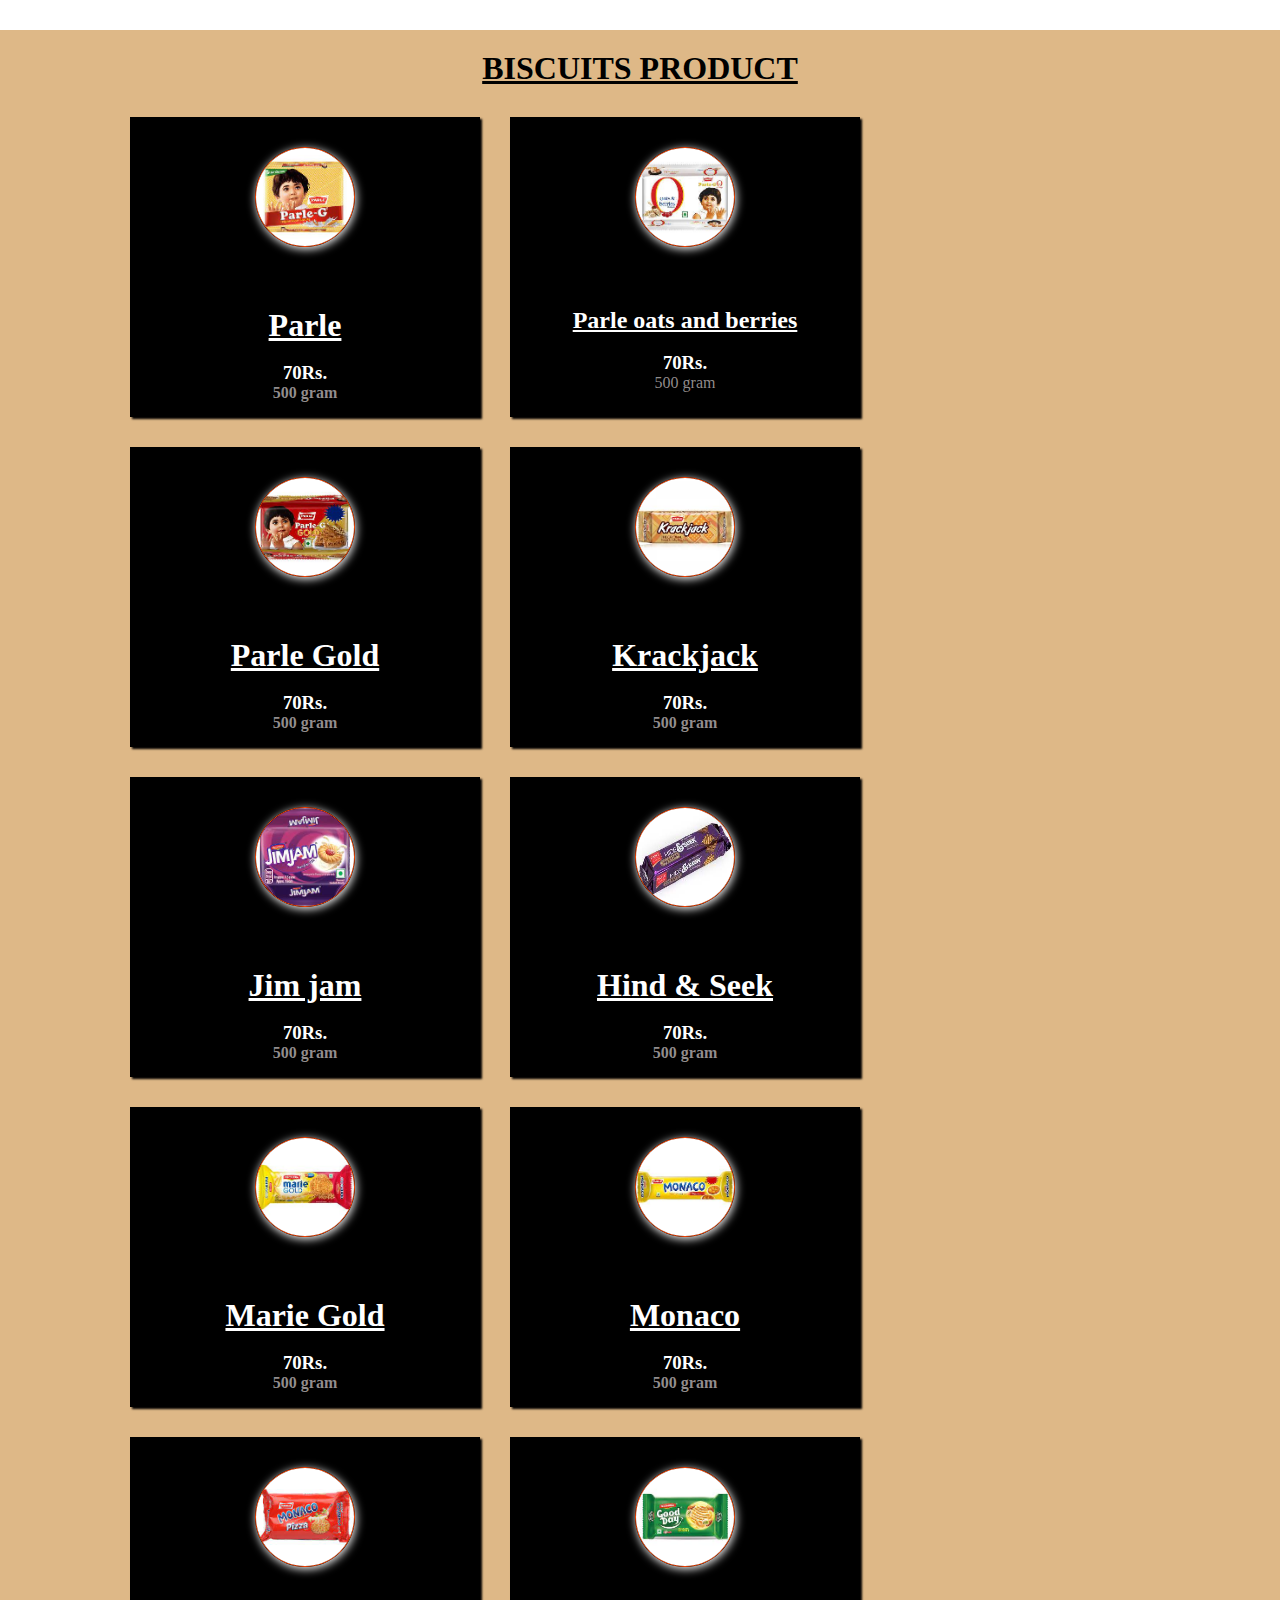
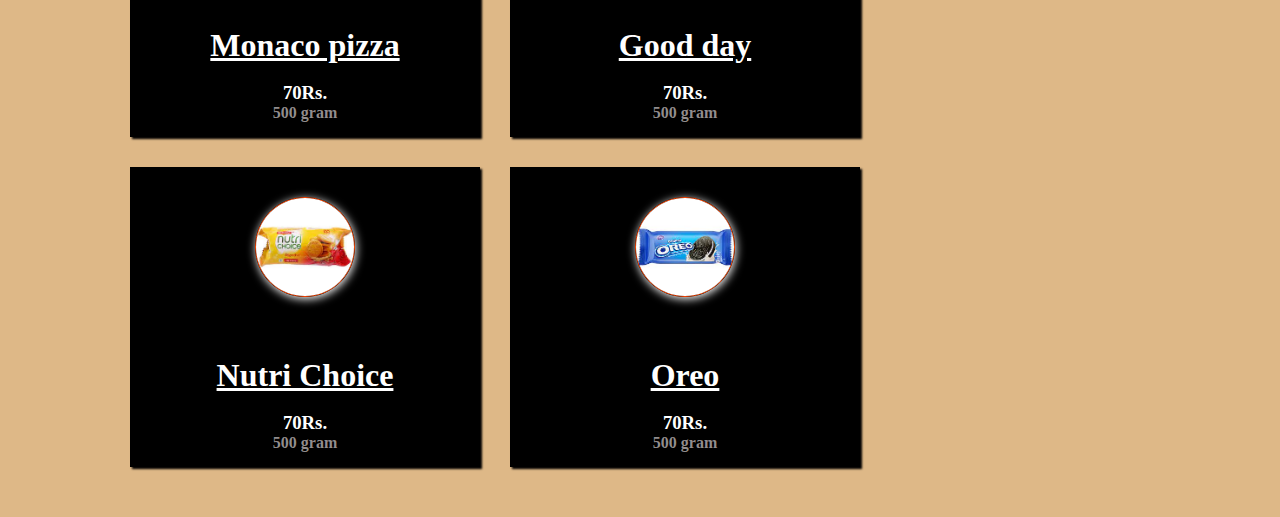
<file: mama's web/biscuits.html>
<!DOCTYPE html>
<html lang="en">
<head>
    <meta charset="UTF-8">
    <meta name="viewport" content="width=device-width, initial-scale=1.0">
    <title>Kamal Kirana Store</title>
    <link rel="stylesheet" href="pulses.css">
</head>
<body>
    <div id="items" style="background-color: burlywood;">
        <h1><u>BISCUITS PRODUCT</u></h1>
        
        <div id="rows">
        <div id="columns">
            <div class="box">
            <div class="image">
            <img src="parle.jpg"></img>
                 <br>
            </div>
            <div class="sub_tag">
            <u><h1>Parle</h1></u><br>
            <h3>70Rs.</h3>
            <h4 style="color: rgba(161, 156, 156, 0.904);">500 gram</h4>
            </div>
        </a>
        </div>
        </div>

        <div id="columns">
            <div class="box">
            <div class="image">
            <img src="parle2.jpg"></img>
                 <br>
            </div>
            <div class="sub_tag">
            <u><h2>Parle oats and berries</h2></u><br>
            <h3>70Rs.</h3>
            <p style="color: rgba(161, 156, 156, 0.904);">500 gram</p>
            </div>
        </a>
        </div>
        </div>

        <div id="columns">
            <div class="box">
            <div class="image">
            <img src="parle3.jpg"></img>
                 <br>
            </div>
            <div class="sub_tag">
            <u><h1>Parle Gold </h1></u><br>
            <h3>70Rs.</h3>
            <h4 style="color: rgba(161, 156, 156, 0.904);">500 gram</h4>
            </div>
        </a>
        </div>
        </div>

        <div id="columns">
            <div class="box">
            <div class="image">
            <img src="kracjack.jpg"></img>
                 <br>
            </div>
            <div class="sub_tag">
            <u><h1>Krackjack</h1></u><br>
            <h3>70Rs.</h3>
            <h4 style="color: rgba(161, 156, 156, 0.904);">500 gram</h4>
            </div>
        </a>
        </div>
        </div>

        <div id="columns">
            <div class="box">
            <div class="image">
            <img src="jimjam.jpg"></img>
                 <br>
            </div>
            <div class="sub_tag">
            <u><h1>Jim jam</h1></u><br>
            <h3>70Rs.</h3>
            <h4 style="color: rgba(161, 156, 156, 0.904);">500 gram</h4>
            </div>
        </a>
        </div>
        </div>

        <div id="columns">
            <div class="box">
            <div class="image">
            <img src="hands.jpg"></img>
                 <br>
            </div>
            <div class="sub_tag">
            <u><h1>Hind & Seek</h1></u><br>
            <h3>70Rs.</h3>
            <h4 style="color: rgba(161, 156, 156, 0.904);">500 gram</h4>
            </div>
        </a>
        </div>
        </div>


        <div id="columns">
            <div class="box">
            <div class="image">
            <img src="marry.jpg"></img>
                 <br>
            </div>
            <div class="sub_tag">
            <u><h1>Marie Gold</h1></u><br>
            <h3>70Rs.</h3>
            <h4 style="color: rgba(161, 156, 156, 0.904);">500 gram</h4>
            </div>
        </a>
        </div>
        </div>

        <div id="columns">
            <div class="box">
            <div class="image">
            <img src="monaco.jpg"></img>
                 <br>
            </div>
            <div class="sub_tag">
            <u><h1>Monaco</h1></u><br>
            <h3>70Rs.</h3>
            <h4 style="color: rgba(161, 156, 156, 0.904);">500 gram</h4>
            </div>
        </a>
        </div>
        </div>


        <div id="columns">
            <div class="box">
            <div class="image">
            <img src="monaco_pizza.jpg"></img>
                 <br>
            </div>
            <div class="sub_tag">
            <u><h1>Monaco pizza</h1></u><br>
            <h3>70Rs.</h3>
            <h4 style="color: rgba(161, 156, 156, 0.904);">500 gram</h4>
            </div>
        </a>
        </div>
        </div>


        <div id="columns">
            <div class="box">
            <div class="image">
            <img src="good day.jpg"></img>
                 <br>
            </div>
            <div class="sub_tag">
            <u><h1>Good day</h1></u><br>
            <h3>70Rs.</h3>
            <h4 style="color: rgba(161, 156, 156, 0.904);">500 gram</h4>
            </div>
        </a>
        </div>
        </div>

        <div id="columns">
            <div class="box">
            <div class="image">
            <img src="nutri choice.jpg"></img>
                 <br>
            </div>
            <div class="sub_tag">
            <u><h1>Nutri Choice</h1></u><br>
            <h3>70Rs.</h3>
            <h4 style="color: rgba(161, 156, 156, 0.904);">500 gram</h4>
            </div>
        </a>
        </div>
        </div>

        <div id="columns">
            <div class="box">
            <div class="image">
            <img src="oreo.jpg"></img>
                 <br>
            </div>
            <div class="sub_tag">
            <u><h1>Oreo</h1></u><br>
            <h3>70Rs.</h3>
            <h4 style="color: rgba(161, 156, 156, 0.904);">500 gram</h4>
            </div>
        </a>
        </div>
        </div>


        </div>
        </div>        
</body>
</html>
</file>
<file: mama's web/main.css>
*{
    padding: 0px;
    margin: 0px;
    box-sizing:border-box;
    flex-wrap: wrap;
}

#items{
    background-color:black;
    font-style:cursive;
    color:white;
    padding: 20px 0px 50px 0px;
    text-align:center;
    margin-top: 30px;
}

.sub_tag{
    color: black;
    padding: 50px 25px 0px 25px;
}

.image{
    display: flex;
    justify-content: center;
    align-items: center;
    padding: 10px 25px 0px 25px;
    margin: 10px;
}

.image img{
    border-radius: 50%;
    border:1px solid orangered;
    height: 100px;
    width: 100px;
    box-shadow: 1px 10px 14px  black;
    
}



.box{
    background-color: whitesmoke;
    box-shadow: 2px 2px 2px whitesmoke;
    width:350px;
    margin-left: 30px;
    margin-top: 30px;
    height: 300px;
    padding: 10px 25px 0px 25px;
    flex-wrap: wrap;
}

.box:hover{
    background-color: whitesmoke;
    box-shadow: 6px 6px 6px  rgb(146, 136, 123);
}



#rows{
    display: flex;
    padding: 0 100px 0 100px;
}
</file>
<file: doremon/opecity.css>
*{
		color:black;
		position:relative;
		
}
*::after{
		content: '';
		position:absolute;
		background:white;
		inset: 0;
		z-index: -1;
		opacity: 0.07;
}
</file>
<file: mama's web/pulses.css>
*{
    padding: 0px;
    margin: 0px;
    box-sizing:border-box;
    flex-wrap: wrap;
}

#items{
    background-color:beige;
    font-style:cursive;
    color:black;
    padding: 20px 0px 50px 0px;
    text-align:center;
    margin-top: 30px;
}

.sub_tag{
    color: white;
    padding: 50px 25px 0px 25px;
}

.image{
    display: flex;
    justify-content: center;
    align-items: center;
    padding: 10px 25px 0px 25px;
    margin: 10px;
}

.image img{
    border-radius: 50%;
    border:1px solid orangered;
    height: 100px;
    width: 100px;
    box-shadow: 1px 2px 10px  white;
    
}



.box{
    background-color: black;
    box-shadow: 2px 2px 2px black;
    width:350px;
    margin-left: 30px;
    margin-top: 30px;
    height: 300px;
    padding: 10px 25px 0px 25px;
    flex-wrap: wrap;
}

.box:hover{
    background-color: black;
    box-shadow: 6px 6px 6px  rgb(20, 19, 17);
}



#rows{
    display: flex;
    padding: 0 100px 0 100px;
}
</file>
